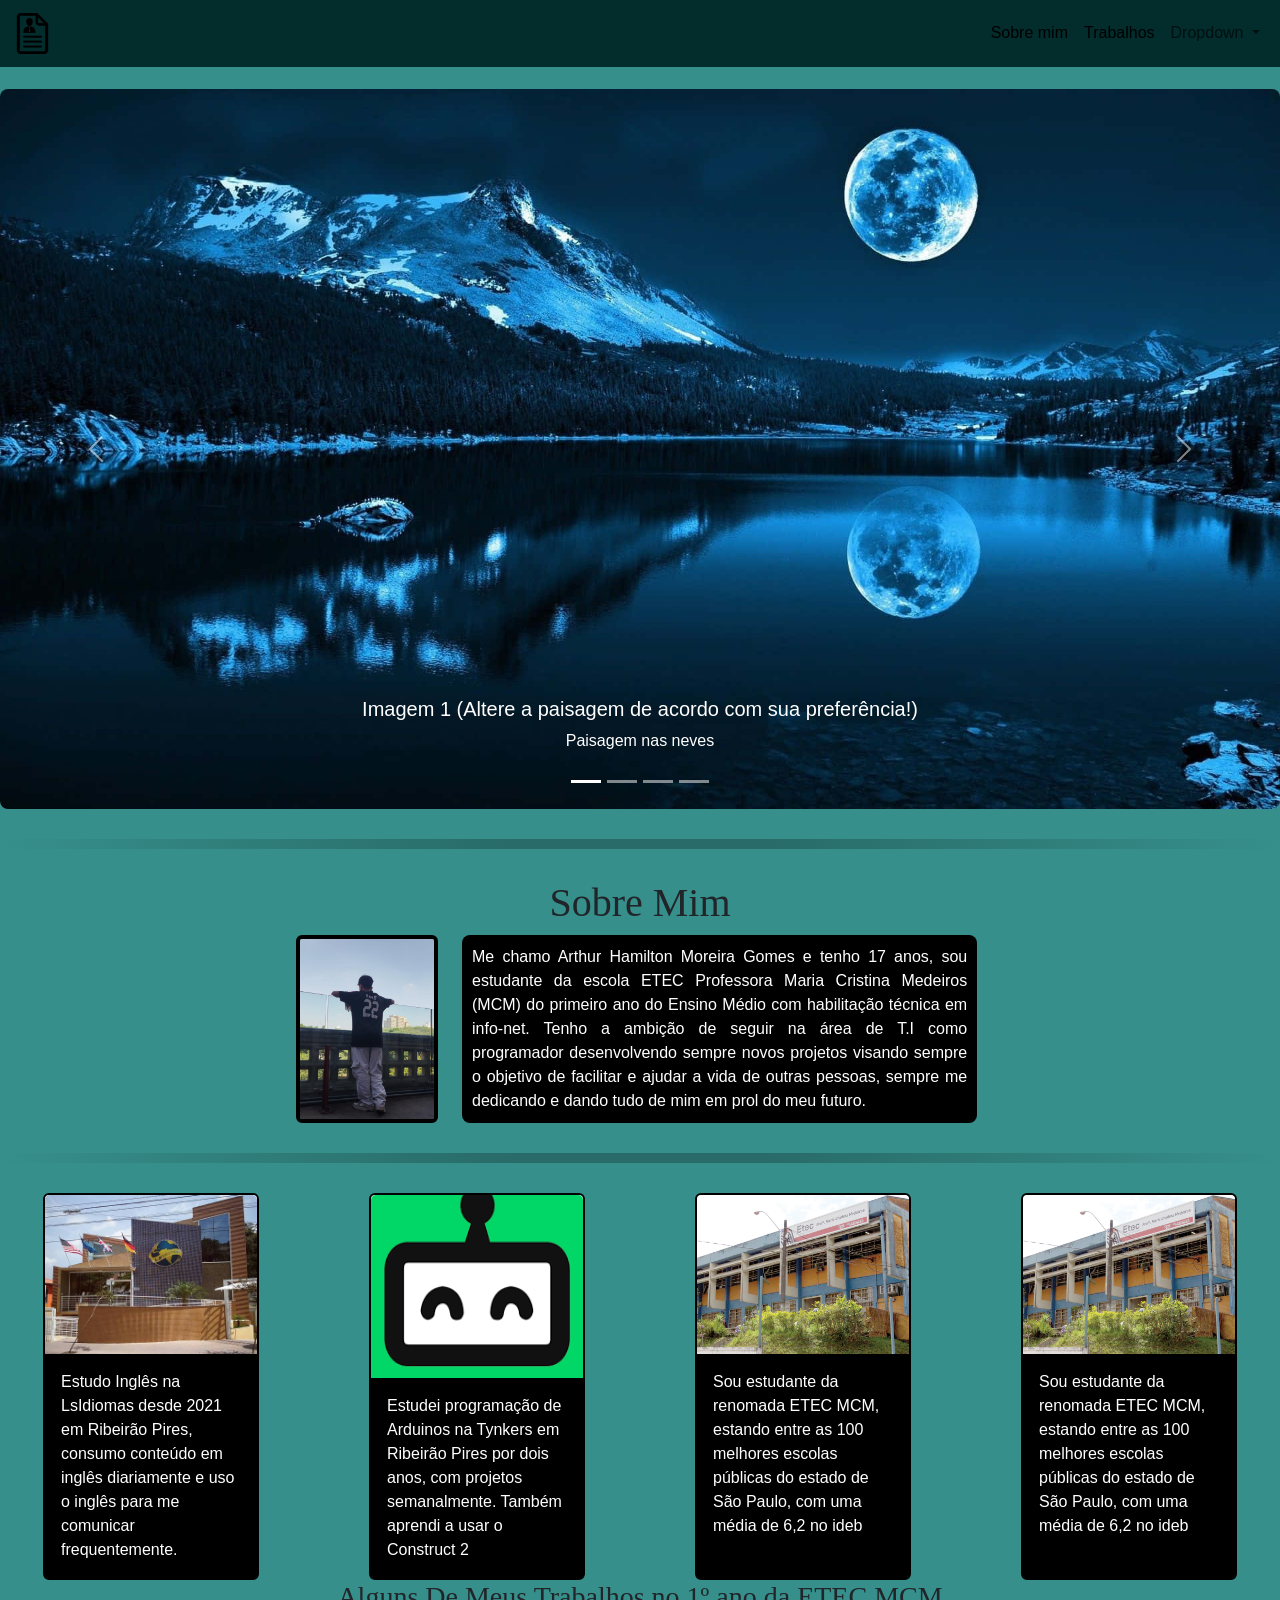
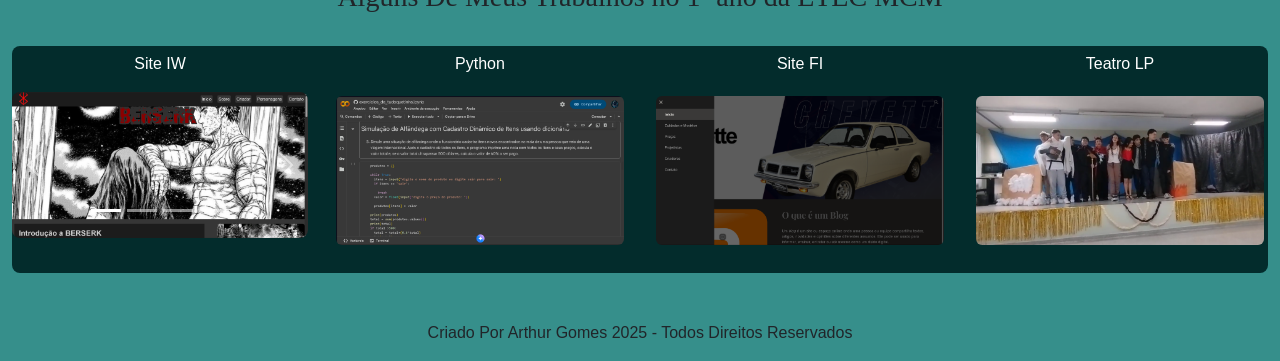
<file: index.html>
<!DOCTYPE html>
<html lang="pt-br">
<head>
<link rel="stylesheet" href="bootstrap.css">
<link rel="stylesheet" href="css/css/bootstrap.css">
<link rel="stylesheet" href="style.css">
<link rel="stylesheet" href="css/css/style.css">
<link rel="stylesheet" href="https://cdn.jsdelivr.net/npm/bootstrap-icons/font/bootstrap-icons.css">
link
    <meta charset="UTF-8">
    <meta name="viewport" content="width=device-width, initial-scale=1.0">
    <title>Document</title>
</head>
<body>
    <header class="algm z-1000">
    <nav class="navbar navbar-expand-lg aks fixed-top">
      <div class="container-fluid">
        <a class="navbar-brand" href="#"><img class="logo1" src="img/65032.png" alt=""></a>
        <button class="navbar-toggler" type="button" data-bs-toggle="collapse" data-bs-target="#navbarSupportedContent" aria-controls="navbarSupportedContent" aria-expanded="false" aria-label="Toggle navigation">
          <span class="navbar-toggler-icon"></span>
        </button>
        <div class="collapse navbar-collapse" id="navbarSupportedContent">
          <ul class="navbar-nav ms-auto mb-2 mb-lg-0">
            <li class="nav-item">
              <a class="nav-link active" aria-current="page" href="#sbre">Sobre mim</a>
            </li>
            <li class="nav-item">
              <a class="nav-link active" href="#trabalhos">Trabalhos</a>
            </li>
            <li class="nav-item dropdown">
              <a class="nav-link dropdown-toggle" href="#" role="button" data-bs-toggle="dropdown" aria-expanded="false">
                Dropdown
              </a>
              <ul class="dropdown-menu dropdown-menu-end">
                <li><a class="dropdown-item" href="#">Action</a></li>
                <li><a class="dropdown-item" href="#">Another action</a></li>
                <li><hr class="dropdown-divider"></li>
                <li><a class="dropdown-item" href="#">Something else here</a></li>
              </ul>
            </li>
          </ul>

        </div>
      </div>
    </nav>
  </header>
<section class="pdt" id ="carrosselsla">
      <div id="carouselExampleCaptions" class="carousel slide carousel-fade">
        <div class="carousel-indicators">
          <button type="button" data-bs-target="#carouselExampleCaptions" data-bs-slide-to="0" class="active" aria-current="true" aria-label="Slide 1"></button>
          <button type="button" data-bs-target="#carouselExampleCaptions" data-bs-slide-to="1" aria-label="Slide 2"></button>
          <button type="button" data-bs-target="#carouselExampleCaptions" data-bs-slide-to="2" aria-label="Slide 3"></button>
          <button type="button" data-bs-target="#carouselExampleCaptions" data-bs-slide-to="3" aria-label="Slide 4"></button>
        </div>
        <div class="carousel-inner">
          <div class="carousel-item active">
            <img src="img/1920x1080-pictures-q3sujoyo7upr3bmr.jpg" class="d-block w-100 br" alt="...">
            <div class="carousel-caption d-none d-md-block">
              <h5>Imagem 1 (Altere a paisagem de acordo com sua preferência!)</h5>
              <p>Paisagem nas neves</p>
            </div>
          </div>
          <div class="carousel-item">
            <img src="img/1920x1080-pictures-w6c7rsqa7ufjrecy.jpg" class="d-block w-100 br" alt="...">
            <div class="carousel-caption d-none d-md-block">
              <h5>Segunda Imagem</h5>
              <p>Paisagem Noturna</p>
            </div>
          </div>
          <div class="carousel-item">
            <img src="img/space_fantasy-scenery_HD_wallpaper_1920x1080.jpg" class="d-block w-100 br" alt="...">
            <div class="carousel-caption d-none d-md-block">
              <h5>Terceira Imagem</h5>
              <p>Paisagem espacial</p>
            </div>
        </div>
        <div class="carousel-item">
                <img src="img/photo-1484950763426-56b5bf172dbb.jpeg" class="d-block w-100 br" alt="...">
                <div class="carousel-caption d-none d-md-block">
                  <h5>Quarta imagem</h5>
                  <p>Paisagem de um Céu estrelado</p>
                </div>
          </div>
        <button class="carousel-control-prev" type="button" data-bs-target="#carouselExampleCaptions" data-bs-slide="prev">
          <span class="carousel-control-prev-icon" aria-hidden="true"></span>
          <span class="visually-hidden">Previous</span>
        </button>
        <button class="carousel-control-next" type="button" data-bs-target="#carouselExampleCaptions" data-bs-slide="next">
          <span class="carousel-control-next-icon" aria-hidden="true"></span>
          <span class="visually-hidden">Next</span>
        </button>
      </div>
    </section>

    <main>
      <section id="sbre">
   <hr class="divisor"></hr>
<h1 class="text-center">Sobre Mim</h1>
   <div class="container"> 
   <div class="row align-items-center">
    <div class="col-12 col-lg-4 col-md-12 text-lg-end">
      <img class="img-fluid kk22" src="img/kaka 22.jpg" alt="">
    </div>
    <div class="col-12 col-lg-8 col-md-12">
      <p class="sbrm">Me chamo Arthur Hamilton Moreira Gomes e tenho
      17 anos, sou estudante da escola ETEC Professora Maria Cristina Medeiros
      (MCM) do primeiro ano do Ensino Médio com habilitação técnica em info-net.
      Tenho a ambição de seguir na área de T.I como programador desenvolvendo
      sempre novos projetos visando sempre o objetivo de facilitar e ajudar a
      vida de outras pessoas, sempre me dedicando e dando tudo de mim em prol do meu futuro.</p>
    </div>
  </div>
</div>
  <hr class="divisor"></hr>
</section>
  
<section id="cards">

<div class="row g-4 ">
  <div class="col-12 col-md-6 col-sm-12 col-lg-3 szc mx-auto ">
    <div class="card hv h-100">
      <img src="img/ls-idiomas.jpg" class="card-img-top hgcd1" alt="...">
      <div class="card-body preto">
        <p class="card-text">Estudo Inglês na LsIdiomas desde 2021 em Ribeirão Pires, consumo conteúdo em inglês diariamente e uso o inglês para me comunicar frequentemente.</p>
      </div>
    </div>
  </div>

  <div class="col-12 col-md-6 col-sm-12 col-lg-3 szc mx-auto ">
    <div class="card hv h-100">
      <img src="img/images.png" class="card-img-top hgcd1" alt="...">
      <div class="card-body preto">
        <p class="card-text">Estudei programação de Arduinos na Tynkers em Ribeirão Pires por dois anos, com projetos semanalmente. Também aprendi a usar o Construct 2</p>
      </div>
    </div>
  </div>

  <div class="col-12 col-md-6 col-sm-12 col-lg-3 szc mx-auto">
    <div class="card hv h-100">
      <img src="img/ETEC-site.jpg" class="card-img-top" alt="...">
      <div class="card-body preto">
        <p class="card-text">Sou estudante da renomada ETEC MCM, estando entre as 100 melhores escolas públicas do estado de São Paulo, com uma média de 6,2 no ideb</p>
      </div>
    </div>
  </div>

  <div class="col-12 col-md-6 col-sm-12 col-lg-3 szc mx-auto ">
    <div class="card hv h-100">
      <img src="img/ETEC-site.jpg" class="card-img-top" alt="...">
      <div class="card-body preto">
        <p class="card-text">Sou estudante da renomada ETEC MCM, estando entre as 100 melhores escolas públicas do estado de São Paulo, com uma média de 6,2 no ideb</p>
      </div>
    </div>
  </div>
</div>



      </section>
      
      <section id="trabalhos">
        <div class="container-fluid bg-3 text-center">    
  <h3>Alguns De Meus Trabalhos no 1º ano da ETEC MCM</h3><br>
<div class="aks br">
  <div>
   <div class="row">
     <div class="col-sm-3">
       <p class="lb pd">Site IW</p>
        
        <div id="carouselExampleCaptions2" class="carousel slide carousel-fade">
        <div class="carousel-indicators">
          <button type="button" data-bs-target="#carouselExampleCaptions2" data-bs-slide-to="0" class="active" aria-current="true" aria-label="Slide 1"></button>
          <button type="button" data-bs-target="#carouselExampleCaptions2" data-bs-slide-to="1" aria-label="Slide 2"></button>
          <button type="button" data-bs-target="#carouselExampleCaptions2" data-bs-slide-to="2" aria-label="Slide 3"></button>
          <button type="button" data-bs-target="#carouselExampleCaptions2" data-bs-slide-to="3" aria-label="Slide 4"></button>
        </div>
        <div class="carousel-inner">
          <div class="carousel-item active">
            <img src="img/Captura de tela 2025-09-24 214657.png" class="d-block w-100 br" alt="...">
            <div class="carousel-caption d-none d-md-block">
            </div>
          </div>
          <div class="carousel-item">
            <img src="img/Captura de tela 2025-09-24 215717.png" class="d-block w-100 br" alt="...">
            <div class="carousel-caption d-none d-md-block">
            </div>
          </div>
          <div class="carousel-item">
            <img src="img/Captura de tela 2025-09-24 215736.png" class="d-block w-100 br" alt="...">
            <div class="carousel-caption d-none d-md-block">
              
            </div>
        </div>
        <div class="carousel-item">
                <img src="img/Captura de tela 2025-09-24 215756.png" class="d-block w-100 br" alt="...">
                <div class="carousel-caption d-none d-md-block">
                  
                </div>
          </div>
        <button class="carousel-control-prev" type="button" data-bs-target="#carouselExampleCaptions2" data-bs-slide="prev">
          <span class="carousel-control-prev-icon" aria-hidden="true"></span>
          <span class="visually-hidden">Previous</span>
        </button>
        <button class="carousel-control-next" type="button" data-bs-target="#carouselExampleCaptions2" data-bs-slide="next">
          <span class="carousel-control-next-icon" aria-hidden="true"></span>
          <span class="visually-hidden">Next</span>
        </button>
      </div>
     </div>
     </div>
     <div class="col-sm-3"> 
       <p class="lb pd">Python</p>
       <img src="img/Captura de tela 2025-09-24 222229.png" class="img-responsive imgl" style="width:100%" alt="Image">
     </div>
     <div class="col-sm-3"> 
       <p class="lb pd">Site FI</p>
       <img src="img/Captura de tela 2025-09-24 221758.png" class="img-responsive imgl" style="width:100%" alt="Image">
     </div>
     <div class="col-sm-3">
       <p class="lb pd">Teatro LP</p>
       <img src="img/Captura de tela 2025-09-24 231043.png" class="img-responsive imgl" style="width:100%" alt="Image">
     </div>
   </div>
 </div><br>

      
   </div>
 </div><br><br>
</div>
<footer class="container-fluid text-center">
  <p>Criado Por Arthur Gomes 2025 - Todos Direitos Reservados</p>
</footer>
            </div>
          </div>
        </div>
      </section>



      <section></section>
    </main>
    <script src="js/bootstrap.bundle.js"></script>
</body>
</html>
</file>
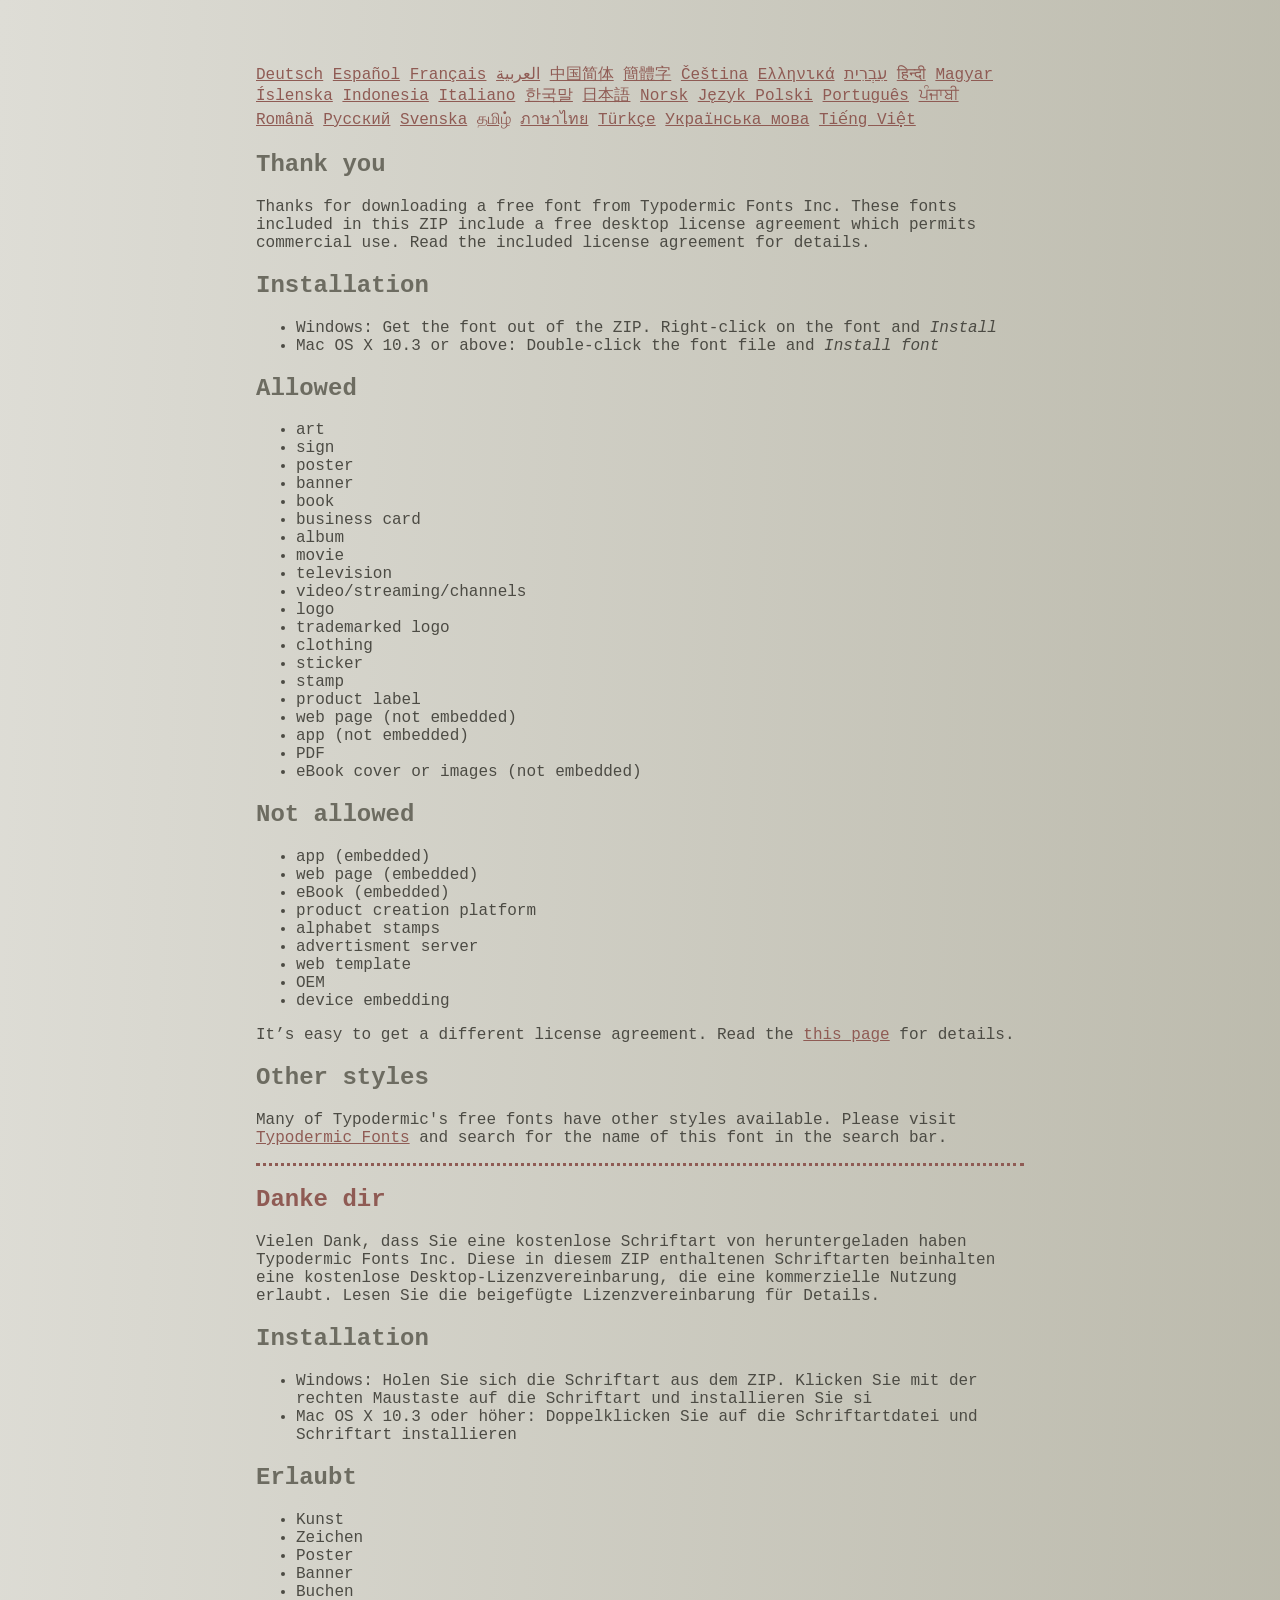
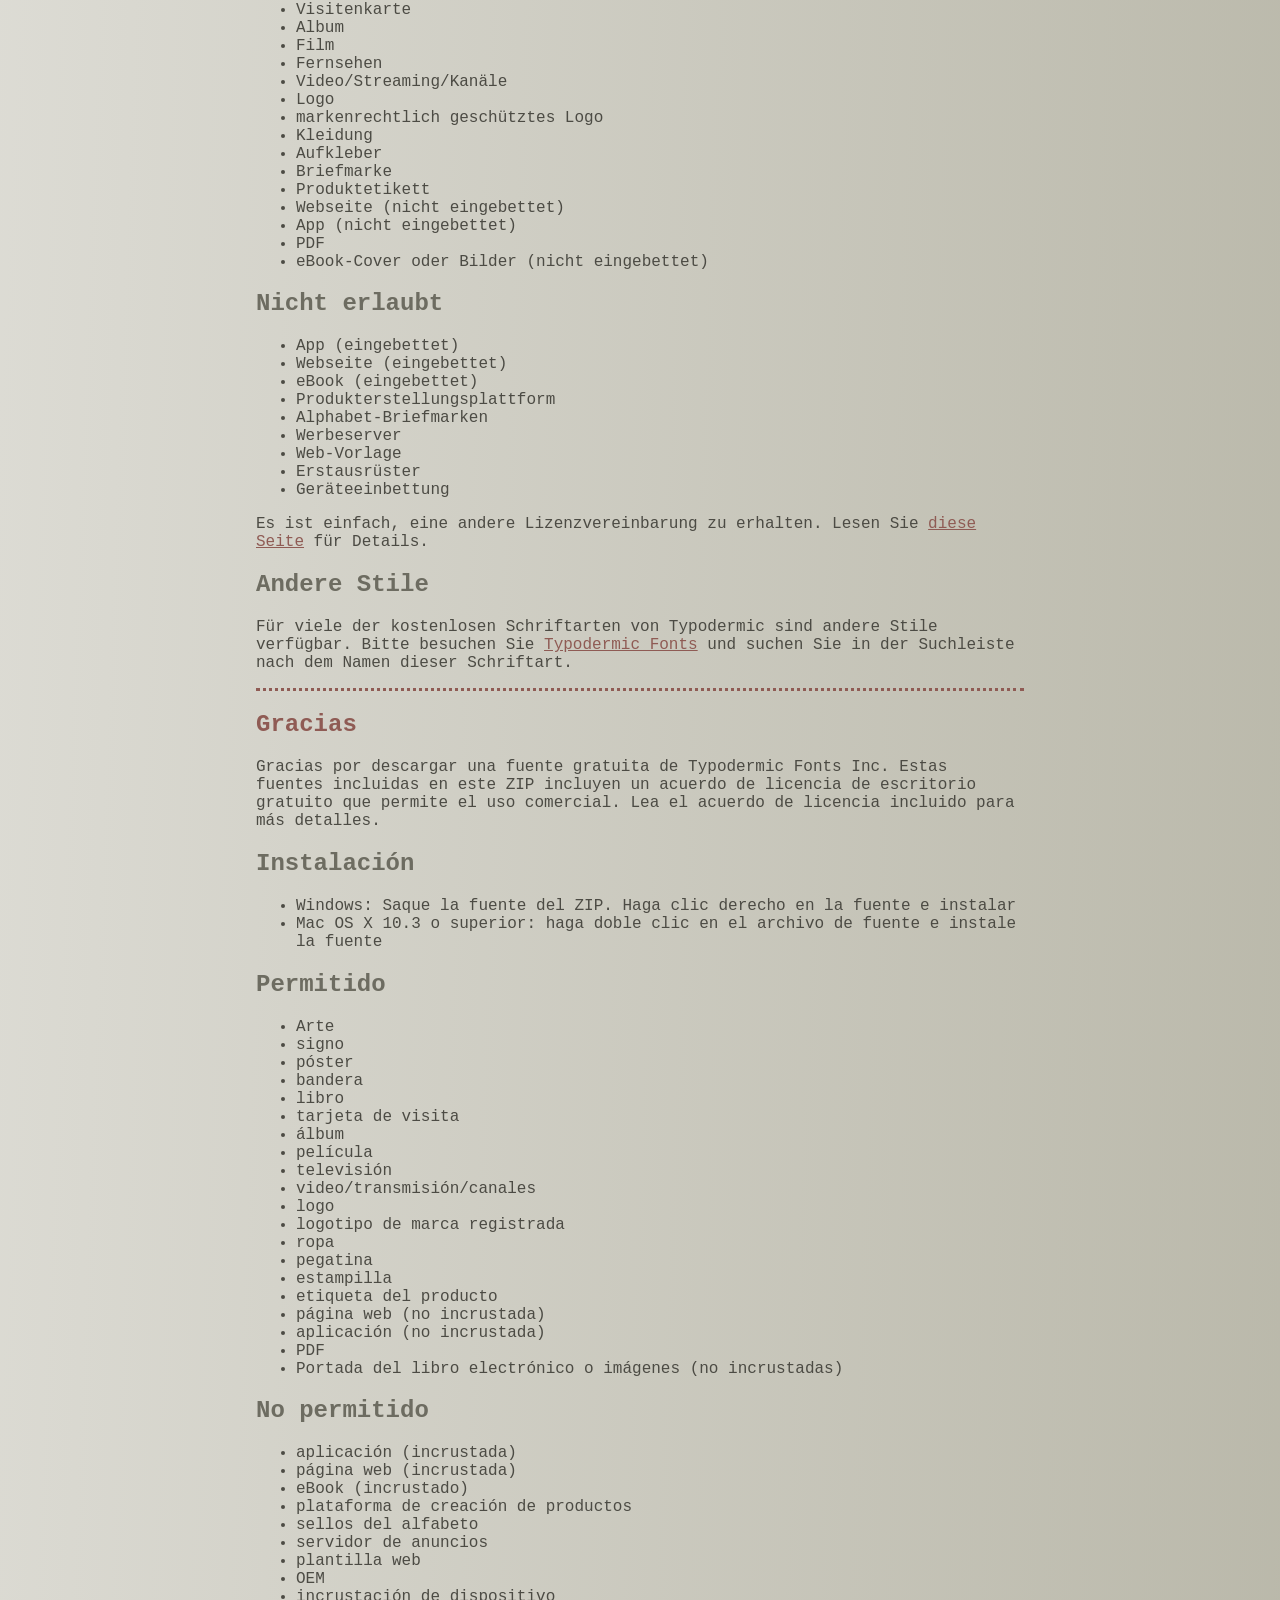
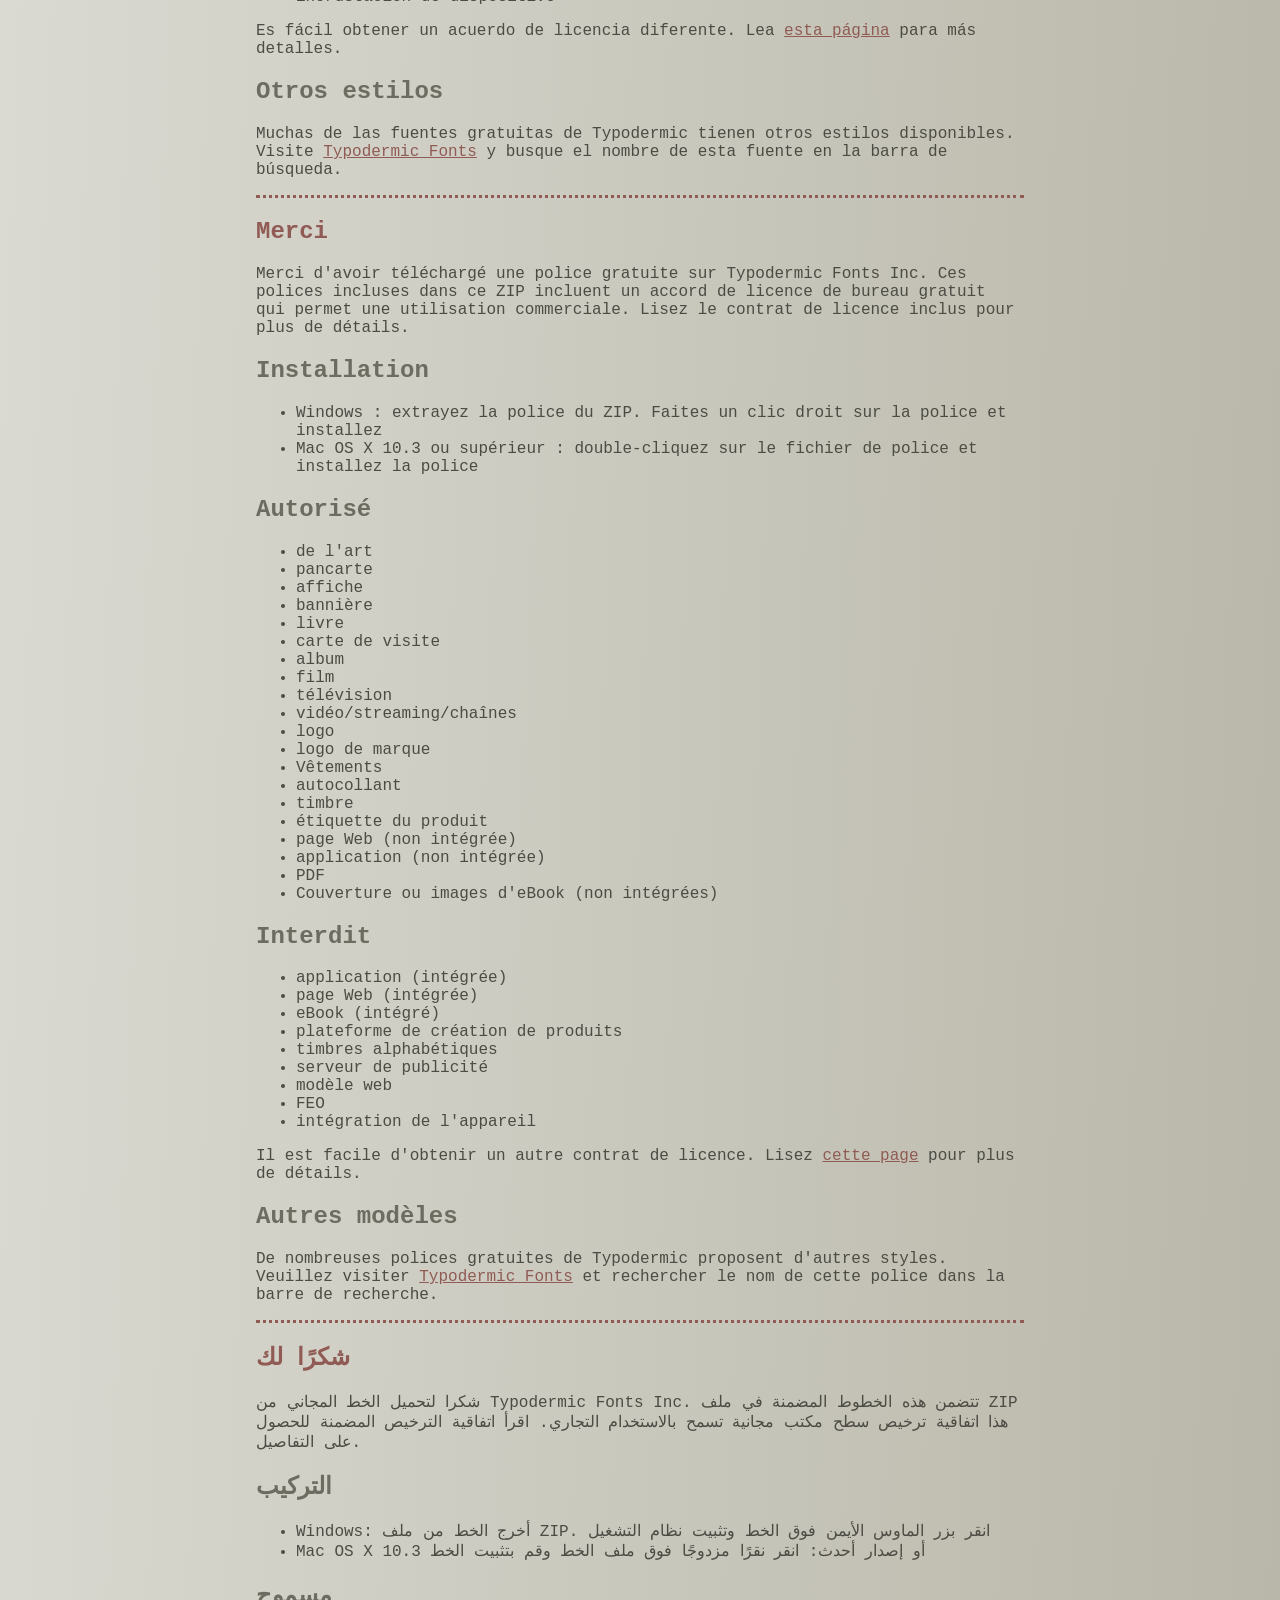
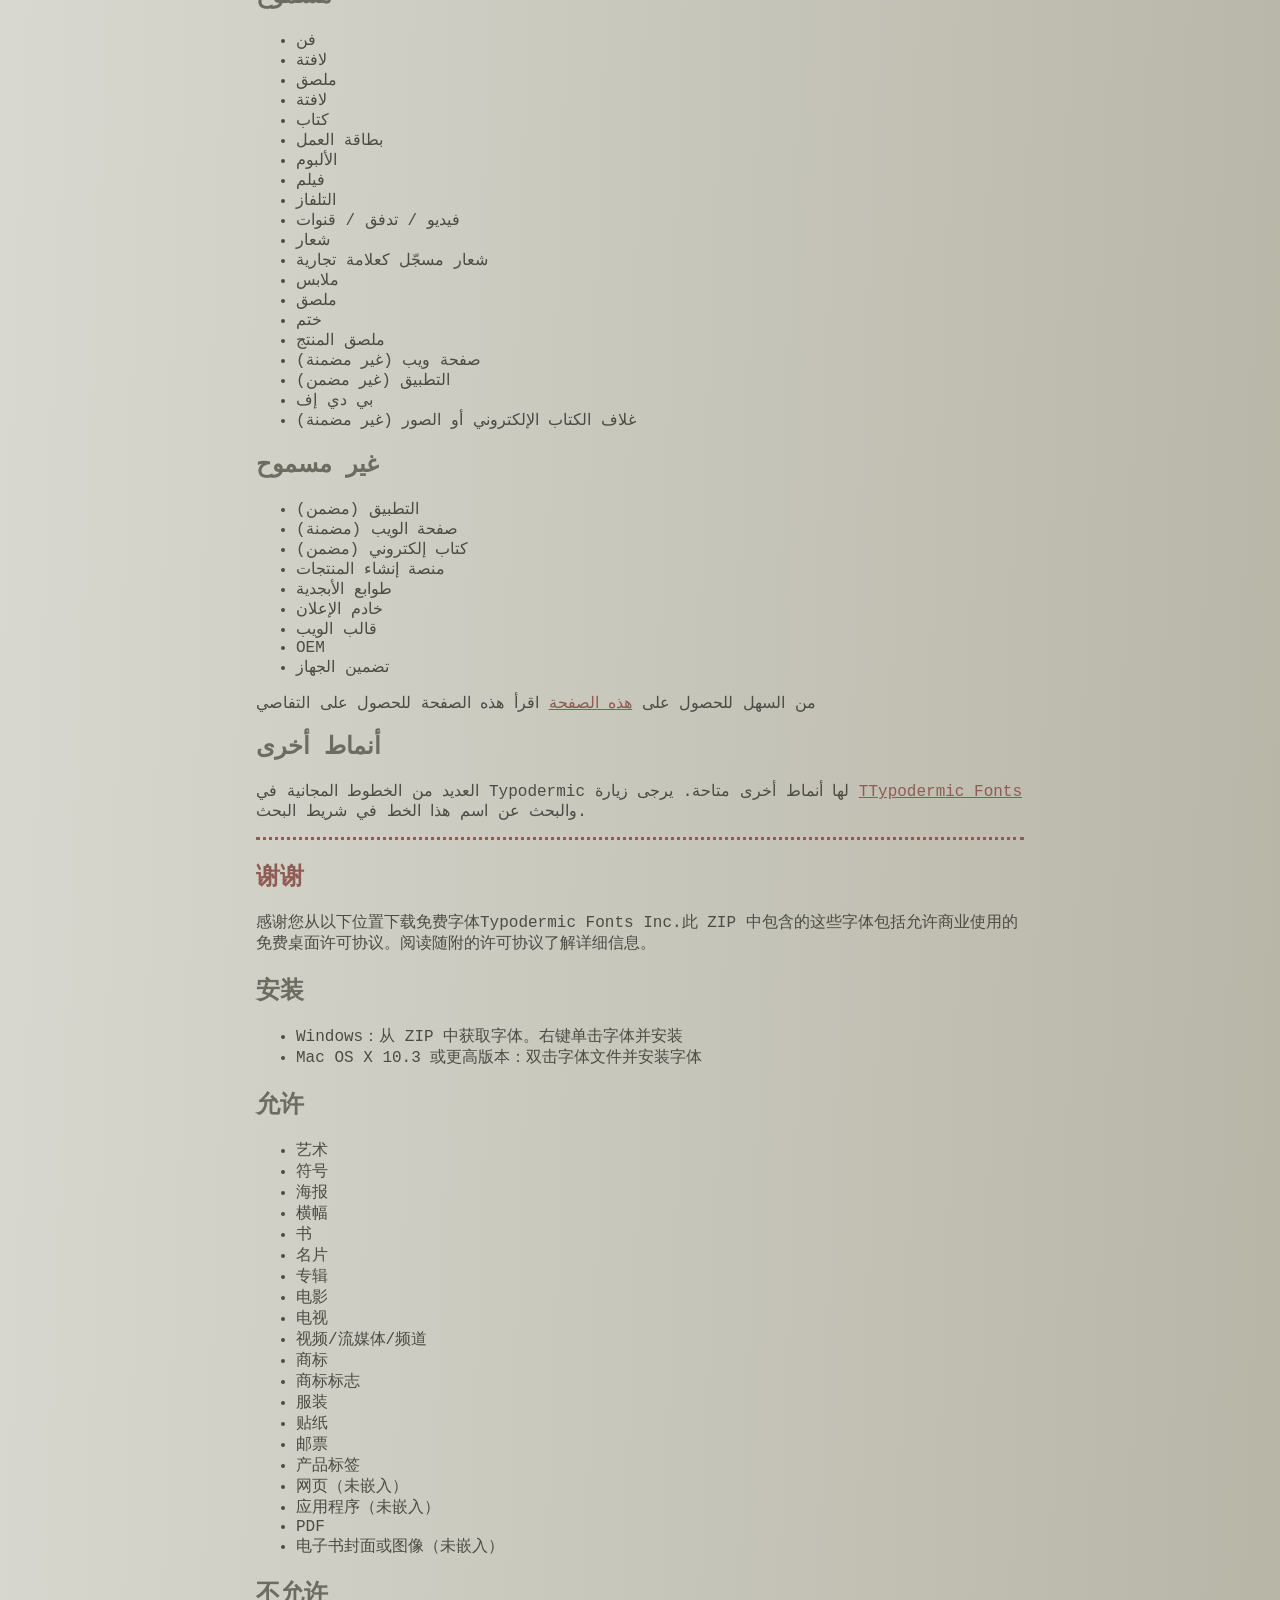
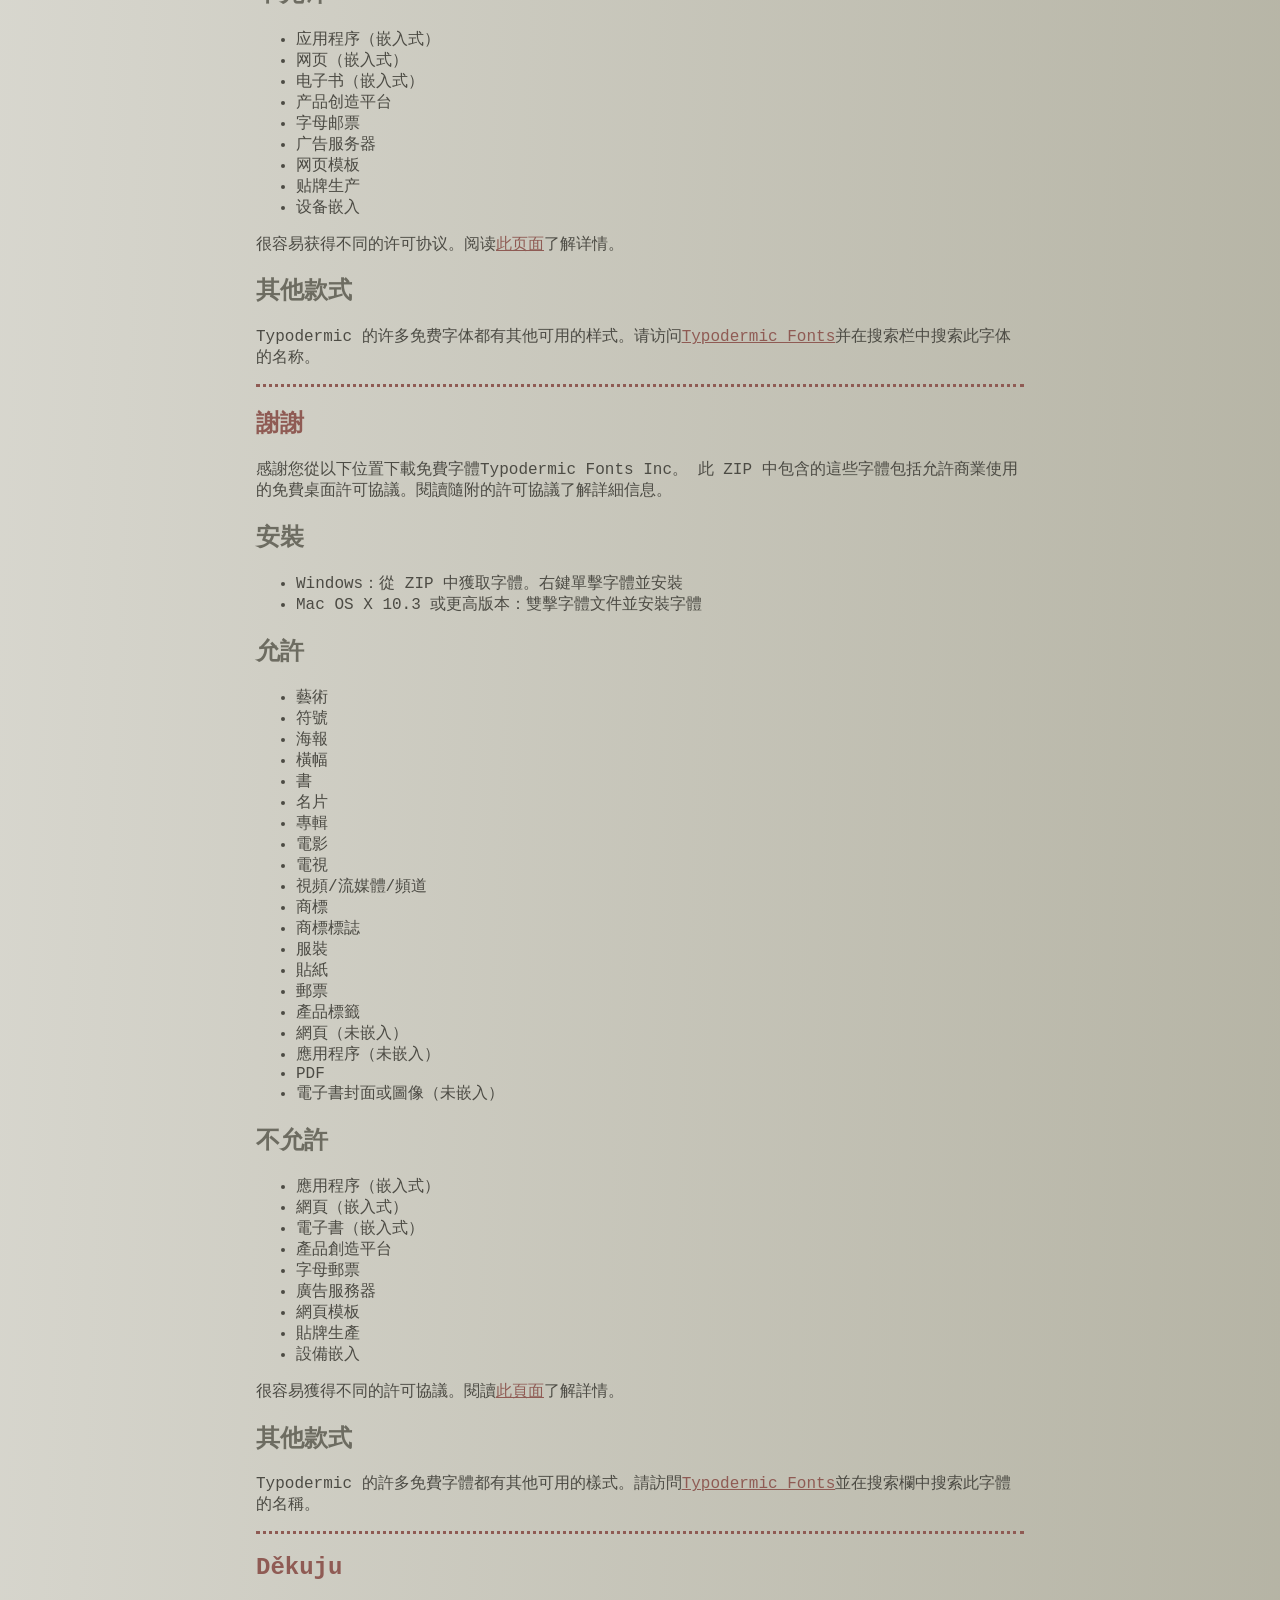
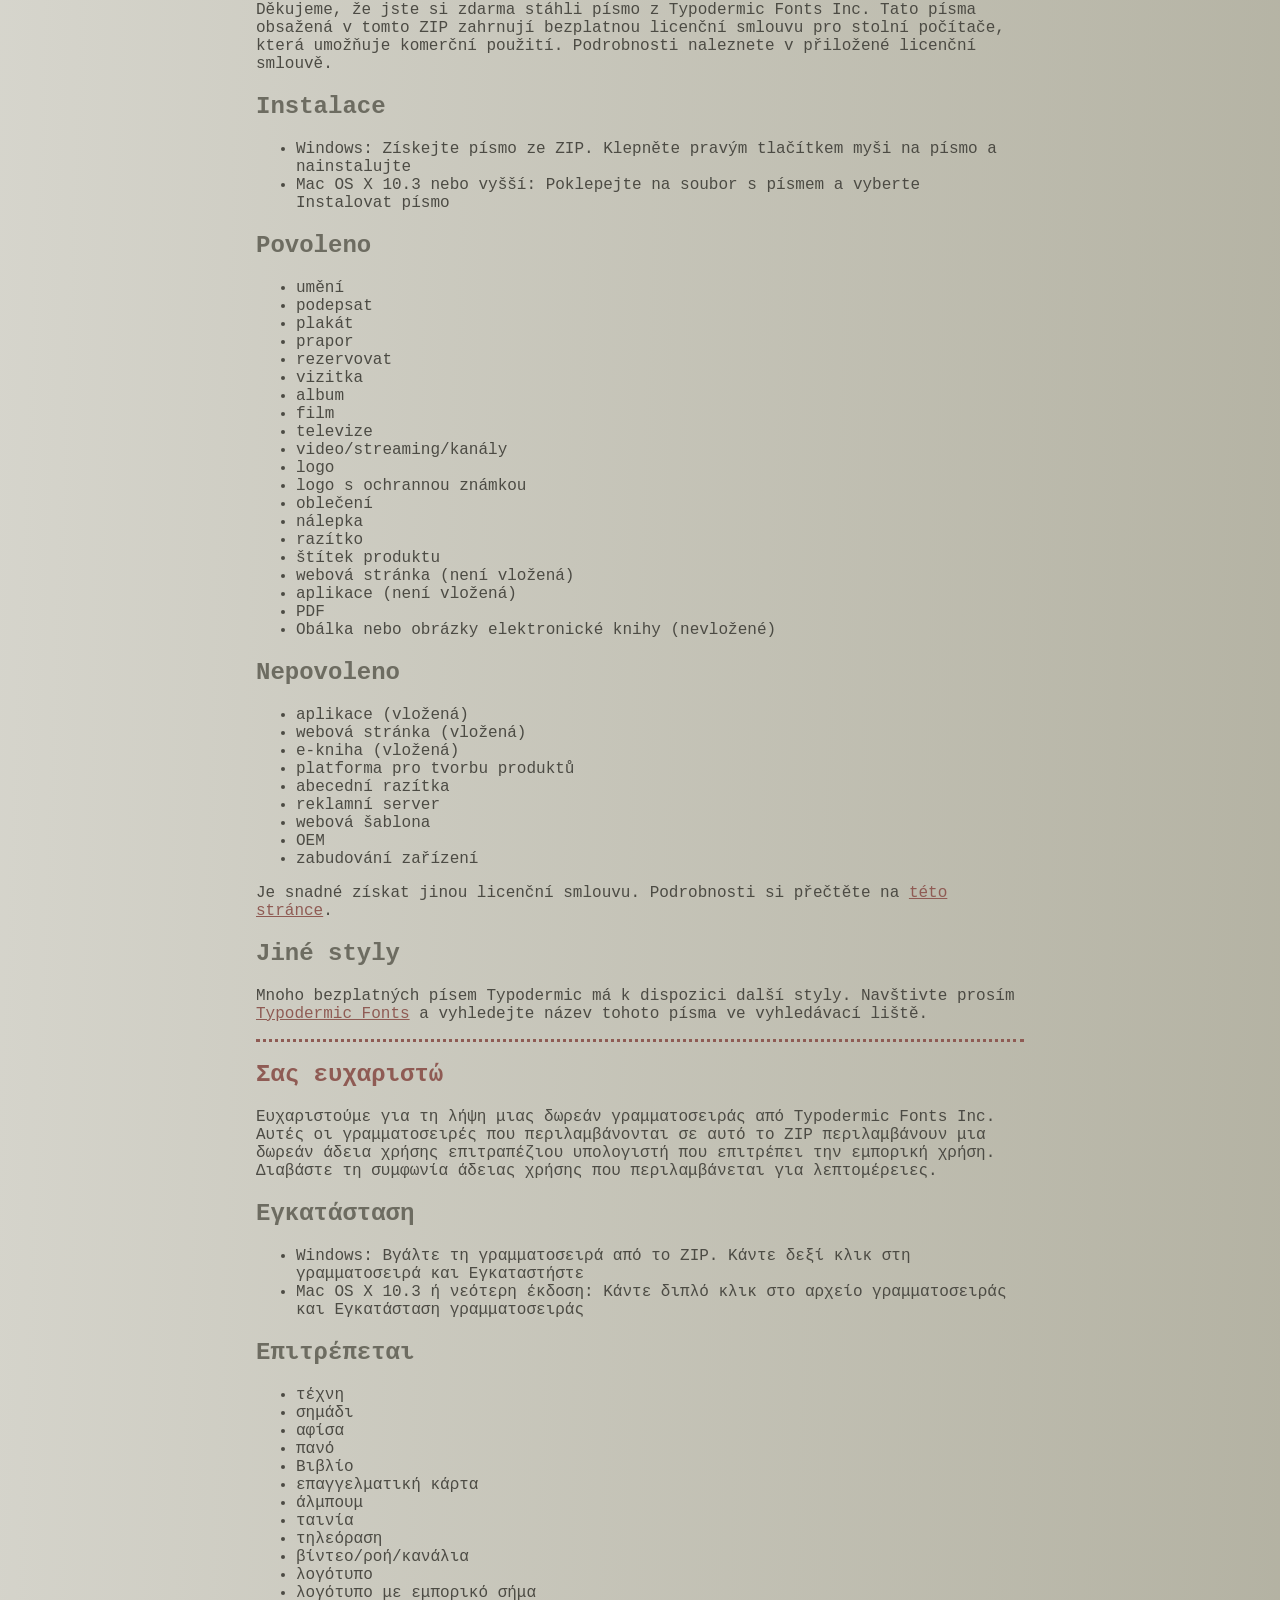
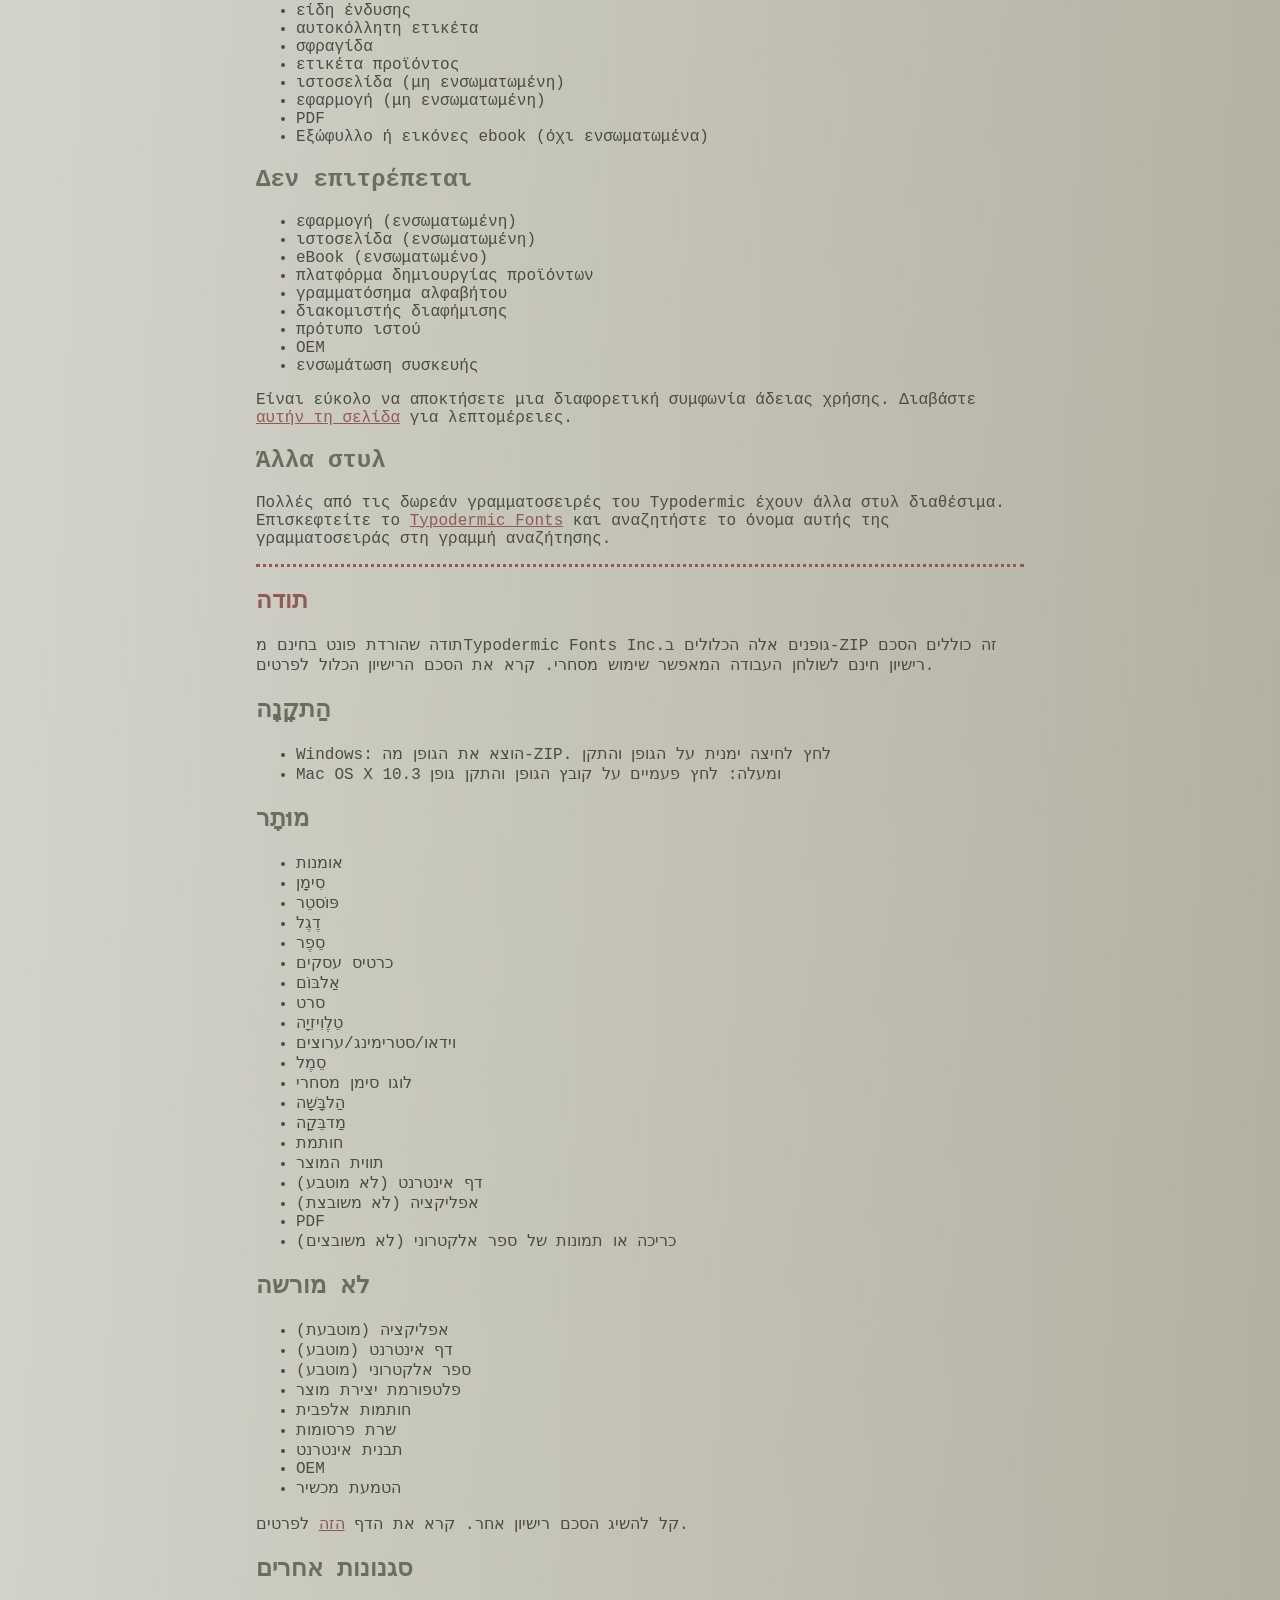
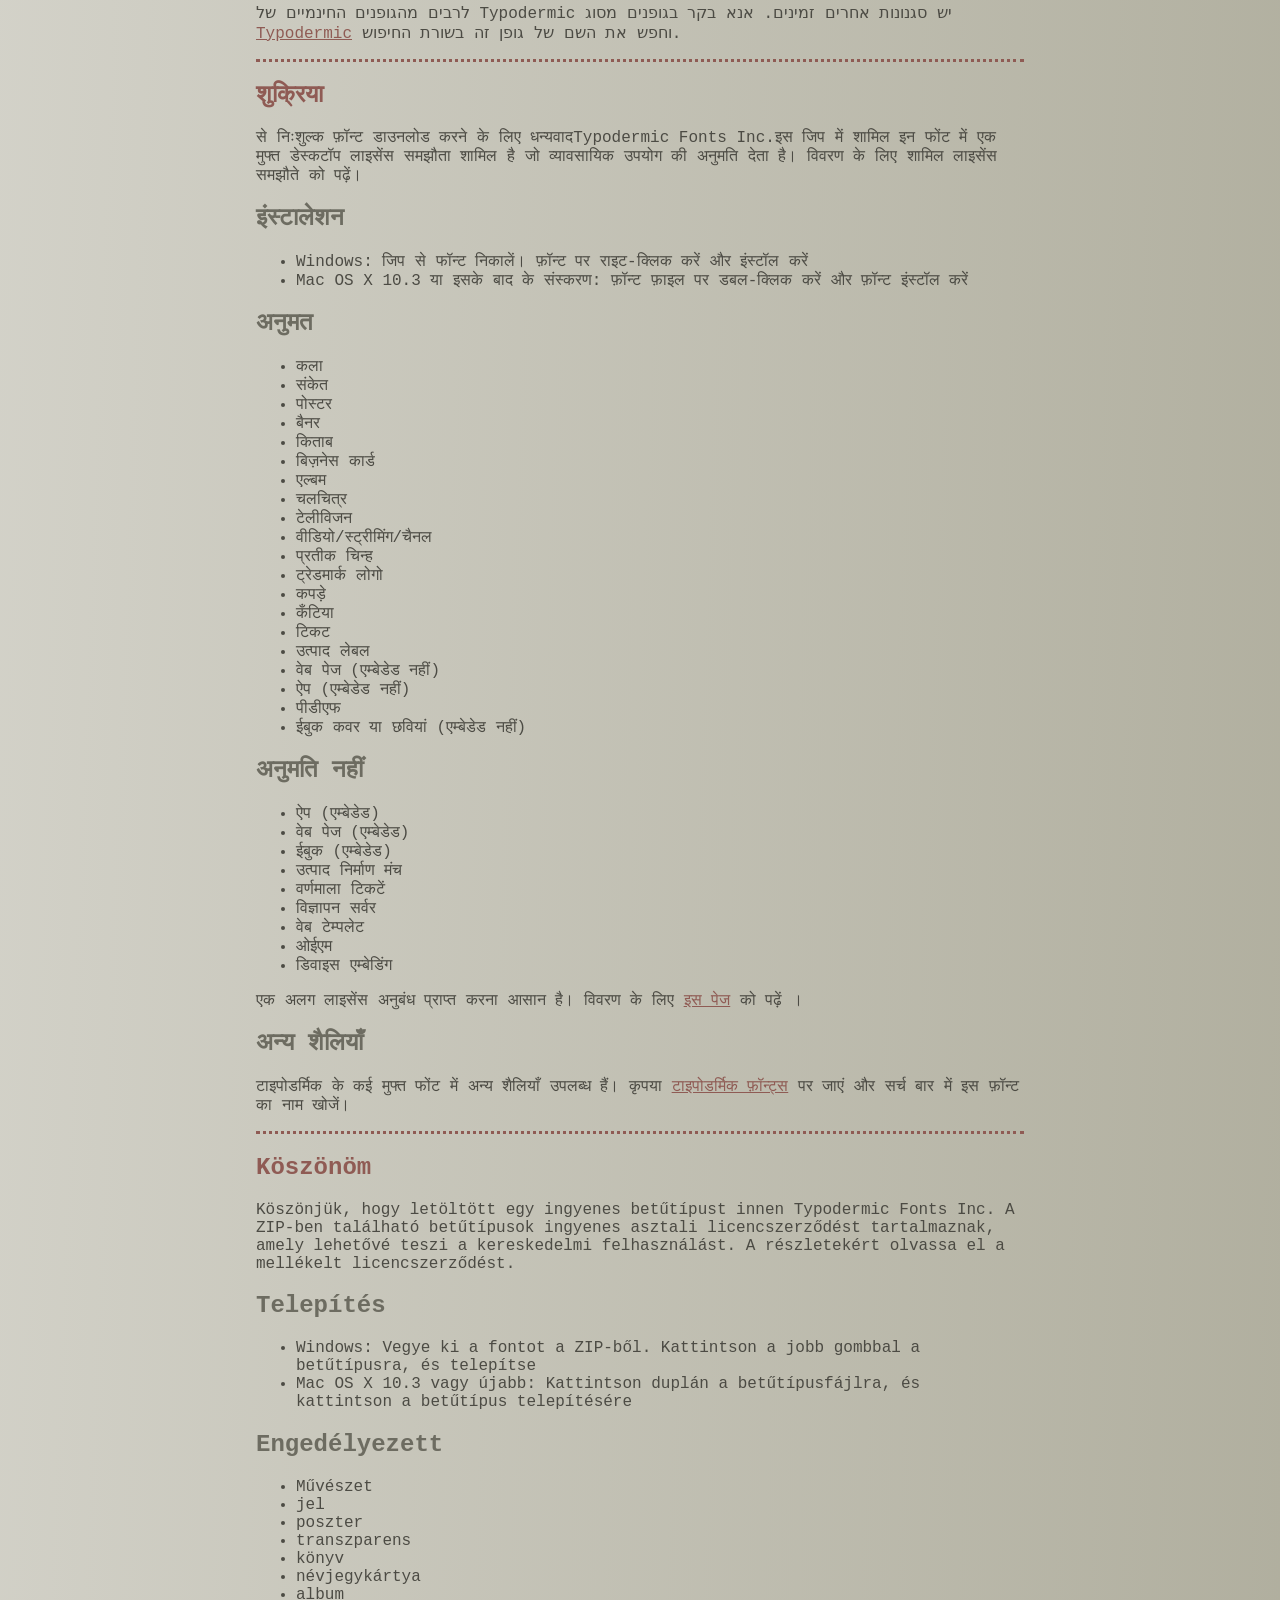
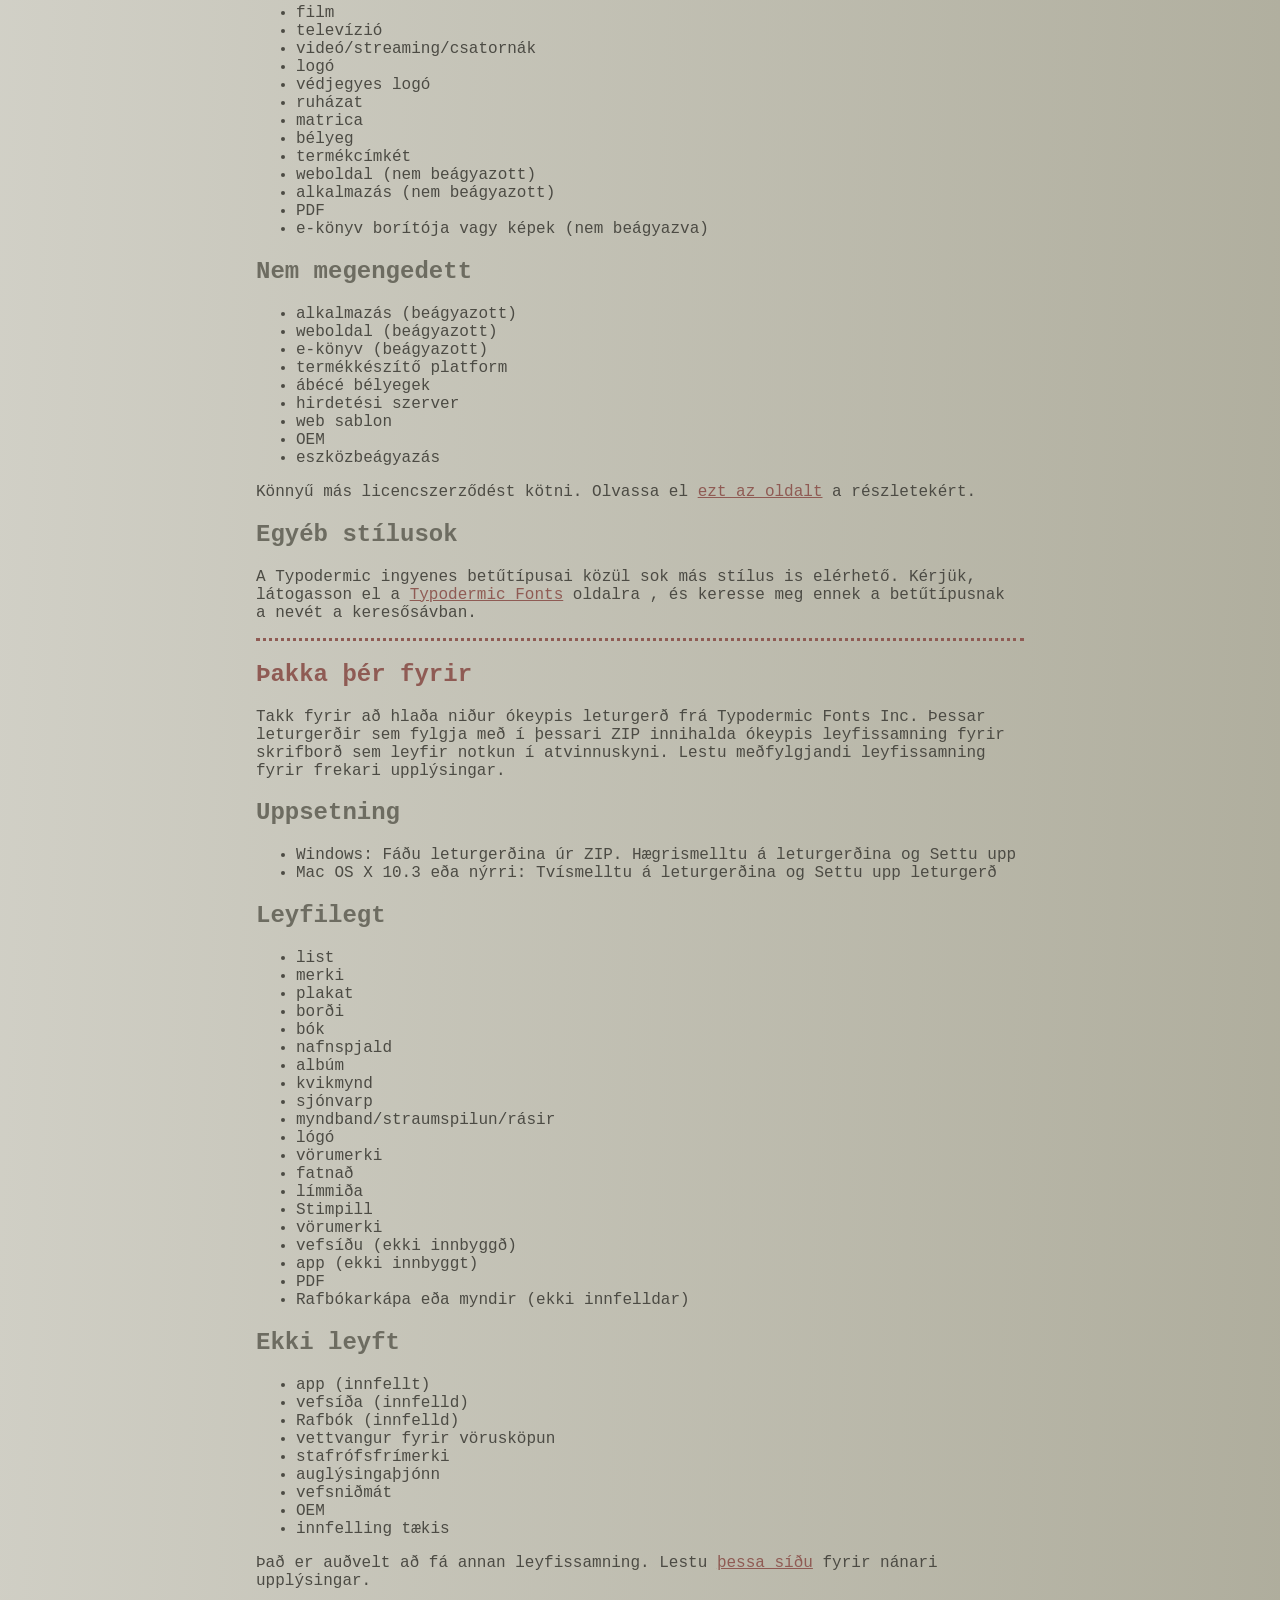
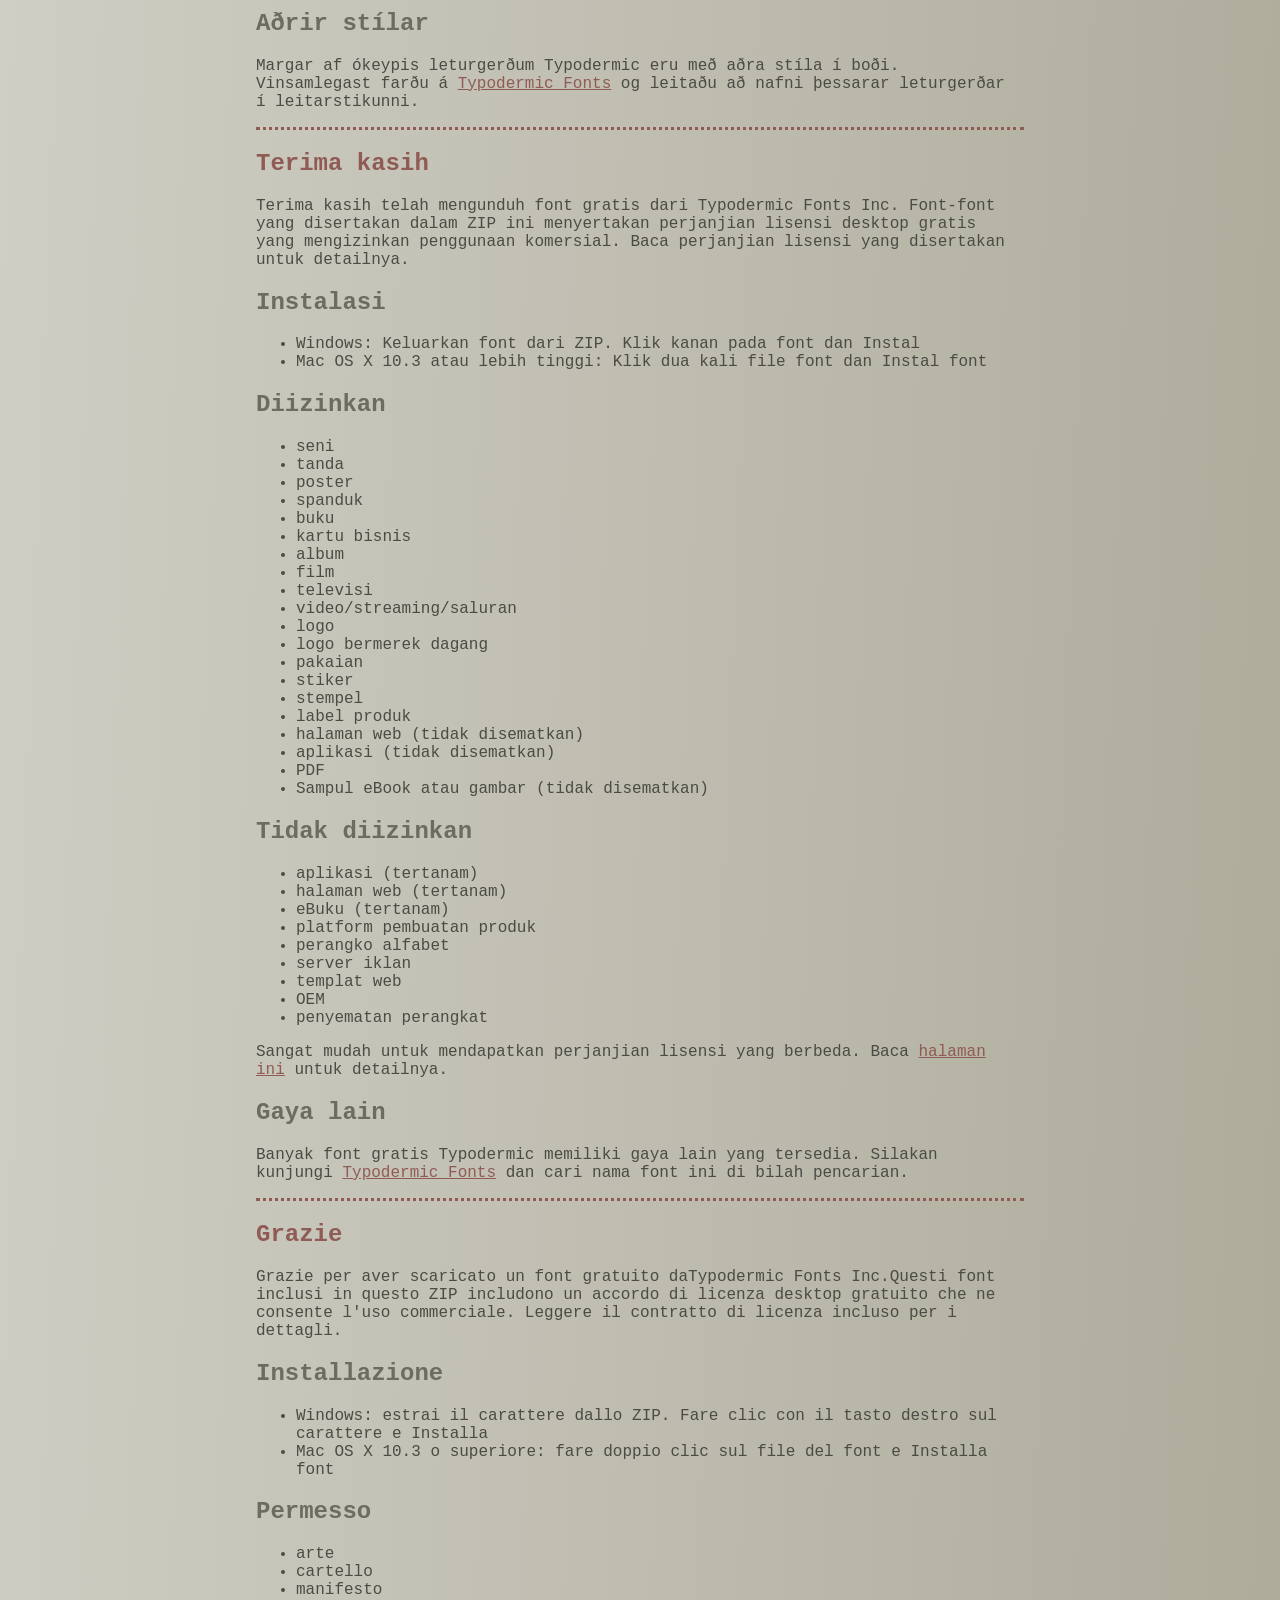
<file: font/kenyan_coffee/read-this.html>
<head>
<meta http-equiv="Content-Type" content="text/html; charset=utf-8">
<title>Typodermic Fonts Inc. Free Font Instructions 2023</title>
<style type="text/css">
body {margin:30px 20% 120px 20%; padding:0px; font-family:Consolas, Courier, sans-serif; color:#4c4b44; background-color:#c2c1b3;
/* IE10 Consumer Preview */ 
background-image: -ms-linear-gradient(top left, #DEDDD6 0%, #9D9B87 100%);
/* Mozilla Firefox */ 
background-image: -moz-linear-gradient(top left, #DEDDD6 0%, #9D9B87 100%);
/* Opera */ 
background-image: -o-linear-gradient(top left, #DEDDD6 0%, #9D9B87 100%);
/* Webkit (Safari/Chrome 10) */ 
background-image: -webkit-gradient(linear, left top, right bottom, color-stop(0, #DEDDD6), color-stop(1, #9D9B87));
/* Webkit (Chrome 11+) */ 
background-image: -webkit-linear-gradient(top left, #DEDDD6 0%, #9D9B87 100%);
/* W3C Markup, IE10 Release Preview */ 
background-image: linear-gradient(to bottom right, #DEDDD6 0%, #9D9B87 100%);
	}
h2 {color:#6d6c61;}
a {color:#8f5b54;}
a:hover {color:#ffffff; background-color:#9a998c;}
hr.dotted {border: 0; border-top: 3px dotted #8f5b54;}
</style>
</head>

<body>

<br>

<p translate="no">
<a href="#German">Deutsch</a>
<a href="#Spanish">Español</a>
<a href="#French">Français</a>
<a href="#Arabic">العربية</a>
<a href="#Chinese">中国简体</a>
<a href="#Chinese(trad)">簡體字</a>
<a href="#Czech">Čeština</a>
<a href="#Greek">Ελληνικά</a>
<a href="#Hebrew">עִבְרִית</a>
<a href="#Hindi">हिन्दी</a>
<a href="#Hungarian">Magyar</a>
<a href="#Icelandic">Íslenska</a>
<a href="#Indonesian">Indonesia</a>
<a href="#Italian">Italiano</a>
<a href="#Korean">한국말</a>
<a href="#Japanese">日本語</a>
<a href="#Norwegian">Norsk</a>
<a href="#Polish">Język&nbsp;Polski</a>
<a href="#Portuguese">Português</a>
<a href="#Punjabi">ਪੰਜਾਬੀ</a>
<a href="#Romanian">Română</a>
<a href="#Russian">Русский</a>
<a href="#Swedish">Svenska</a>
<a href="#Tamil">தமிழ்</a>
<a href="#Thai">ภาษาไทย</a>
<a href="#Turkish">Türkçe</a>
<a href="#Ukrainian">Українська&nbsp;мова</a>
<a href="#Vietnamese">Tiếng&nbsp;Việt</a>
</p>

<h2>Thank you</h2>

<p>Thanks for downloading a free font from <span translate="no">Typodermic Fonts Inc.</span> These fonts included in this ZIP include a free desktop license agreement which permits commercial use. Read the included license agreement for details.</p>


<h2>Installation</h2>
<ul><li>Windows: Get the font out of the ZIP. Right-click on the font and <em>Install</em><li>Mac OS X 10.3 or above: Double-click the font file and <em>Install font</em></ul>

<h2>Allowed</h2>

<ul>
<li>art</li>
<li>sign</li>
<li>poster</li>
<li>banner</li>
<li>book</li>
<li>business card</li>
<li>album</li>
<li>movie</li>
<li>television</li>
<li>video/streaming/channels</li>
<li>logo</li>
<li>trademarked logo</li>
<li>clothing</li>
<li>sticker</li>
<li>stamp</li>
<li>product label</li>
<li>web page (not embedded)</li>
<li>app (not embedded)</li>
<li>PDF</li>
<li>eBook cover or images (not embedded)</li>
</ul>

<h2>Not allowed</h2>

<ul>
<li>app (embedded)</li>
<li>web page (embedded)</li>
<li>eBook (embedded)</li>
<li>product creation platform</li>
<li>alphabet stamps</li>
<li>advertisment server</li>
<li>web template</li>
<li>OEM</li>
<li>device embedding</li>
</ul>

<p>It&rsquo;s easy to get a different license agreement. Read the <a href="https://typodermicfonts.com/license/">this page</a> for details. </p>

<h2>Other styles</h2>

<p>Many of Typodermic's free fonts have other styles available. Please visit <a href="https://typodermicfonts.com">Typodermic Fonts</a> and search for the name of this font in the search bar.</p>

<hr class="dotted">

<h2><a id="German">Danke dir</a></h2>

<p>Vielen Dank, dass Sie eine kostenlose Schriftart von heruntergeladen haben Typodermic Fonts Inc. Diese in diesem ZIP enthaltenen Schriftarten beinhalten eine kostenlose Desktop-Lizenzvereinbarung, die eine kommerzielle Nutzung erlaubt. Lesen Sie die beigefügte Lizenzvereinbarung für Details.</p>


<h2>Installation</h2>
<ul><li>Windows: Holen Sie sich die Schriftart aus dem ZIP. Klicken Sie mit der rechten Maustaste auf die Schriftart und installieren Sie si<li>Mac OS X 10.3 oder höher: Doppelklicken Sie auf die Schriftartdatei und Schriftart installieren </ul>

<h2>Erlaubt</h2>

<ul>
<li>Kunst</li>
<li>Zeichen</li>
<li>Poster</li>
<li>Banner</li>
<li>Buchen</li>
<li>Visitenkarte</li>
<li>Album</li>
<li>Film</li>
<li>Fernsehen</li>
<li>Video/Streaming/Kanäle</li>
<li>Logo</li>
<li>markenrechtlich geschütztes Logo</li>
<li>Kleidung</li>
<li>Aufkleber</li>
<li>Briefmarke</li>
<li>Produktetikett</li>
<li>Webseite (nicht eingebettet)</li>
<li>App (nicht eingebettet)</li>
<li>PDF</li>
<li>eBook-Cover oder Bilder (nicht eingebettet)</li>
</ul>

<h2>Nicht erlaubt</h2>

<ul>
<li>App (eingebettet)</li>
<li>Webseite (eingebettet)</li>
<li>eBook (eingebettet)</li>
<li>Produkterstellungsplattform</li>
<li>Alphabet-Briefmarken</li>
<li>Werbeserver</li>
<li>Web-Vorlage</li>
<li>Erstausrüster</li>
<li>Geräteeinbettung</li>
</ul>

<p>Es ist einfach, eine andere Lizenzvereinbarung zu erhalten. Lesen Sie <a href="https://typodermicfonts.com/license/">diese Seite</a> für Details.</p>

<h2>Andere Stile</h2>

<p>Für viele der kostenlosen Schriftarten von Typodermic sind andere Stile verfügbar. Bitte besuchen Sie <a href="https://typodermicfonts.com">Typodermic Fonts</a> und suchen Sie in der Suchleiste nach dem Namen dieser Schriftart.</p>


<hr class="dotted">

<h2><a id="Spanish">Gracias</a></h2>

<p>Gracias por descargar una fuente gratuita de Typodermic Fonts Inc. Estas fuentes incluidas en este ZIP incluyen un acuerdo de licencia de escritorio gratuito que permite el uso comercial. Lea el acuerdo de licencia incluido para más detalles.</p>


<h2>Instalación</h2>
<ul><li>Windows: Saque la fuente del ZIP. Haga clic derecho en la fuente e instalar <li>Mac OS X 10.3 o superior: haga doble clic en el archivo de fuente e instale la fuente</ul>

<h2>Permitido</h2>

<ul>
<li>Arte</li>
<li>signo</li>
<li>póster</li>
<li>bandera</li>
<li>libro</li>
<li>tarjeta de visita</li>
<li>álbum</li>
<li>película</li>
<li>televisión</li>
<li>video/transmisión/canales</li>
<li>logo</li>
<li>logotipo de marca registrada</li>
<li>ropa</li>
<li>pegatina</li>
<li>estampilla</li>
<li>etiqueta del producto</li>
<li>página web (no incrustada)</li>
<li>aplicación (no incrustada)</li>
<li>PDF</li>
<li>Portada del libro electrónico o imágenes (no incrustadas)</li>
</ul>


<h2>No permitido</h2>

<ul>
<li>aplicación (incrustada)</li>
<li>página web (incrustada)</li>
<li>eBook (incrustado)</li>
<li>plataforma de creación de productos</li>
<li>sellos del alfabeto</li>
<li>servidor de anuncios</li>
<li>plantilla web</li>
<li>OEM</li>
<li>incrustación de dispositivo</li>
</ul>

<p>Es fácil obtener un acuerdo de licencia diferente. Lea <a href="https://typodermicfonts.com/license/">esta página</a> para más detalles.</p>

<h2>Otros estilos</h2>

<p>Muchas de las fuentes gratuitas de Typodermic tienen otros estilos disponibles. Visite  <a href="https://typodermicfonts.com">Typodermic Fonts</a> y busque el nombre de esta fuente en la barra de búsqueda.</p>


<hr class="dotted">

<h2><a id="French">Merci</a></h2>

<p>Merci d'avoir téléchargé une police gratuite sur Typodermic Fonts Inc. Ces polices incluses dans ce ZIP incluent un accord de licence de bureau gratuit qui permet une utilisation commerciale. Lisez le contrat de licence inclus pour plus de détails.</p>


<h2>Installation</h2>
<ul><li>Windows : extrayez la police du ZIP. Faites un clic droit sur la police et installez<li>Mac OS X 10.3 ou supérieur : double-cliquez sur le fichier de police et installez la police</ul>
  



<h2>Autorisé</h2>

<ul>
<li>de l'art</li>
<li>pancarte</li>
<li>affiche</li>
<li>bannière</li>
<li>livre</li>
<li>carte de visite</li>
<li>album</li>
<li>film</li>
<li>télévision</li>
<li>vidéo/streaming/chaînes</li>
<li>logo</li>
<li>logo de marque</li>
<li>Vêtements</li>
<li>autocollant</li>
<li>timbre</li>
<li>étiquette du produit</li>
<li>page Web (non intégrée)</li>
<li>application (non intégrée)</li>
<li>PDF</li>
<li>Couverture ou images d'eBook (non intégrées)</li>
</ul>
 


<h2>Interdit</h2>

<ul>
<li>application (intégrée)</li>
<li>page Web (intégrée)</li>
<li>eBook (intégré)</li>
<li>plateforme de création de produits</li>
<li>timbres alphabétiques</li>
<li>serveur de publicité</li>
<li>modèle web</li>
<li>FEO</li>
<li>intégration de l'appareil</li>
</ul>

<p>Il est facile d'obtenir un autre contrat de licence. Lisez  <a href="https://typodermicfonts.com/license/">cette page</a> pour plus de détails.</p>

<h2>Autres modèles</h2>

<p>De nombreuses polices gratuites de Typodermic proposent d'autres styles. Veuillez visiter  <a href="https://typodermicfonts.com">Typodermic Fonts</a> et rechercher le nom de cette police dans la barre de recherche.</p>


<hr class="dotted">

<h2><a id="Arabic">شكرًا لك</a></h2>

<p>

شكرا لتحميل الخط المجاني من Typodermic Fonts Inc. تتضمن هذه الخطوط المضمنة في ملف ZIP هذا اتفاقية ترخيص سطح مكتب مجانية تسمح بالاستخدام التجاري. اقرأ اتفاقية الترخيص المضمنة للحصول على التفاصيل.</p>


<h2>التركيب</h2>
<ul><li>Windows: أخرج الخط من ملف ZIP. انقر بزر الماوس الأيمن فوق الخط وتثبيت
    نظام التشغيل <li>Mac OS X 10.3 أو إصدار أحدث: انقر نقرًا مزدوجًا فوق ملف الخط وقم بتثبيت الخط</em></ul>

<h2>مسموح</h2>

<ul>
<li>فن</li>
<li>لافتة</li>
<li>ملصق</li>
<li>لافتة</li>
<li>كتاب</li>
<li>بطاقة العمل</li>
<li>الألبوم</li>
<li>فيلم</li>
<li>التلفاز</li>
<li>فيديو / تدفق / قنوات</li>
<li>شعار</li>
<li>شعار مسجّل كعلامة تجارية</li>
<li>ملابس</li>
<li>ملصق</li>
<li>ختم</li>
<li>ملصق المنتج</li>
<li>صفحة ويب (غير مضمنة)</li>
<li>التطبيق (غير مضمن)</li>
<li>بي دي إف</li>
<li>غلاف الكتاب الإلكتروني أو الصور (غير مضمنة)</li>
</ul>

<h2>غير مسموح</h2>

<ul>
<li>التطبيق (مضمن)</li>
<li>صفحة الويب (مضمنة)</li>
<li>كتاب إلكتروني (مضمن)</li>
<li>منصة إنشاء المنتجات</li>
<li>طوابع الأبجدية</li>
<li>خادم الإعلان</li>
<li>قالب الويب</li>
<li>OEM</li>
<li>تضمين الجهاز</li>
</ul>

<p>من السهل  للحصول على <a href="https://typodermicfonts.com/license/">هذه الصفحة</a>  اقرأ هذه الصفحة للحصول على التفاصي</p>


<h2>أنماط أخرى</h2>

<p>العديد من الخطوط المجانية في Typodermic لها أنماط أخرى متاحة. يرجى زيارة <a href="https://typodermicfonts.com">TTypodermic Fonts</a> والبحث عن اسم هذا الخط في شريط البحث.</p>


<hr class="dotted">

<h2><a id="Chinese">谢谢</a></h2>

<p>感谢您从以下位置下载免费字体Typodermic Fonts Inc.此 ZIP 中包含的这些字体包括允许商业使用的免费桌面许可协议。阅读随附的许可协议了解详细信息。</p>


<h2>安装</h2>
<ul><li>Windows：从 ZIP 中获取字体。右键单击字体并安装<li>Mac OS X 10.3 或更高版本：双击字体文件并安装字体 </ul>

<h2>允许</h2>





<ul>
<li>艺术</li>
<li>符号</li>
<li>海报</li>
<li>横幅</li>
<li>书</li>
<li>名片</li>
<li>专辑</li>
<li>电影</li>
<li>电视</li>
<li>视频/流媒体/频道</li>
<li>商标</li>
<li>商标标志</li>
<li>服装</li>
<li>贴纸</li>
<li>邮票</li>
<li>产品标签</li>
<li>网页（未嵌入）</li>
<li>应用程序（未嵌入）</li>
<li>PDF</li>
<li>电子书封面或图像（未嵌入）</li>
</ul>

<h2>不允许</h2>

<ul>
<li>应用程序（嵌入式）</li>
<li>网页（嵌入式）</li>
<li>电子书（嵌入式）</li>
<li>产品创造平台</li>
<li>字母邮票</li>
<li>广告服务器</li>
<li>网页模板</li>
<li>贴牌生产</li>
<li>设备嵌入</li>
</ul>

<p>很容易获得不同的许可协议。阅读<a href="https://typodermicfonts.com/license/">此页面</a>了解详情。</p>

<h2>其他款式</h2>

<p>Typodermic 的许多免费字体都有其他可用的样式。请访问<a href="https://typodermicfonts.com">Typodermic Fonts</a>并在搜索栏中搜索此字体的名称。</p>


<hr class="dotted">

<h2><a id="Chinese(trad)">謝謝</a></h2>

<p>感謝您從以下位置下載免費字體Typodermic Fonts Inc。 此 ZIP 中包含的這些字體包括允許商業使用的免費桌面許可協議。閱讀隨附的許可協議了解詳細信息。</p>


<h2>安裝</h2>
<ul><li>Windows：從 ZIP 中獲取字體。右鍵單擊字體並安裝<li>Mac OS X 10.3 或更高版本：雙擊字體文件並安裝字體 </ul>

<h2>允許</h2>

<ul>
<li>藝術</li>
<li>符號</li>
<li>海報</li>
<li>橫幅</li>
<li>書</li>
<li>名片</li>
<li>專輯</li>
<li>電影</li>
<li>電視</li>
<li>視頻/流媒體/頻道</li>
<li>商標</li>
<li>商標標誌</li>
<li>服裝</li>
<li>貼紙</li>
<li>郵票</li>
<li>產品標籤</li>
<li>網頁（未嵌入）</li>
<li>應用程序（未嵌入）</li>
<li>PDF</li>
<li>電子書封面或圖像（未嵌入）</li>


</ul>

<h2>不允許</h2>

<ul>
<li>應用程序（嵌入式）</li>
<li>網頁（嵌入式）</li>
<li>電子書（嵌入式）</li>
<li>產品創造平台</li>
<li>字母郵票</li>
<li>廣告服務器</li>
<li>網頁模板</li>
<li>貼牌生產</li>
<li>設備嵌入</li>
</ul>

<p>很容易獲得不同的許可協議。閱讀<a href="https://typodermicfonts.com/license/">此頁面</a>了解詳情。</p>

<h2>其他款式</h2>

<p>Typodermic 的許多免費字體都有其他可用的樣式。請訪問<a href="https://typodermicfonts.com">Typodermic Fonts</a>並在搜索欄中搜索此字體的名稱。</p>


<hr class="dotted">

<h2><a id="Czech">Děkuju</a></h2>

<p>Děkujeme, že jste si zdarma stáhli písmo z Typodermic Fonts Inc. Tato písma obsažená v tomto ZIP zahrnují bezplatnou licenční smlouvu pro stolní počítače, která umožňuje komerční použití. Podrobnosti naleznete v přiložené licenční smlouvě.</p>


<h2>Instalace</h2>
<ul><li>Windows: Získejte písmo ze ZIP. Klepněte pravým tlačítkem myši na písmo a nainstalujte <li>Mac OS X 10.3 nebo vyšší: Poklepejte na soubor s písmem a vyberte Instalovat písmo </ul>

<h2>Povoleno</h2>

<ul>
<li>umění</li>
<li>podepsat</li>
<li>plakát</li>
<li>prapor</li>
<li>rezervovat</li>
<li>vizitka</li>
<li>album</li>
<li>film</li>
<li>televize</li>
<li>video/streaming/kanály</li>
<li>logo</li>
<li>logo s ochrannou známkou</li>
<li>oblečení</li>
<li>nálepka</li>
<li>razítko</li>
<li>štítek produktu</li>
<li>webová stránka (není vložená)</li>
<li>aplikace (není vložená)</li>
<li>PDF</li>
<li>Obálka nebo obrázky elektronické knihy (nevložené)</li>
</ul>

<h2>Nepovoleno</h2>

<ul>
<li>aplikace (vložená)</li>
<li>webová stránka (vložená)</li>
<li>e-kniha (vložená)</li>
<li>platforma pro tvorbu produktů</li>
<li>abecední razítka</li>
<li>reklamní server</li>
<li>webová šablona</li>
<li>OEM</li>
<li>zabudování zařízení</li>
</ul>

<p>Je snadné získat jinou licenční smlouvu. Podrobnosti si přečtěte na <a href="https://typodermicfonts.com/license/">této stránce</a>.

<h2>Jiné styly</h2>

<p>Mnoho bezplatných písem Typodermic má k dispozici další styly. Navštivte prosím <a href="https://typodermicfonts.com">Typodermic Fonts</a> a vyhledejte název tohoto písma ve vyhledávací liště.</p>

<hr class="dotted">

<h2><a id="Greek">Σας ευχαριστώ</a></h2>

<p>Ευχαριστούμε για τη λήψη μιας δωρεάν γραμματοσειράς από Typodermic Fonts Inc. Αυτές οι γραμματοσειρές που περιλαμβάνονται σε αυτό το ZIP περιλαμβάνουν μια δωρεάν άδεια χρήσης επιτραπέζιου υπολογιστή που επιτρέπει την εμπορική χρήση. Διαβάστε τη συμφωνία άδειας χρήσης που περιλαμβάνεται για λεπτομέρειες.</p>


<h2>Εγκατάσταση</h2>
<ul><li>Windows: Βγάλτε τη γραμματοσειρά από το ZIP. Κάντε δεξί κλικ στη γραμματοσειρά και Εγκαταστήστε <li>Mac OS X 10.3 ή νεότερη έκδοση: Κάντε διπλό κλικ στο αρχείο γραμματοσειράς και Εγκατάσταση γραμματοσειράς</ul>

<h2>Επιτρέπεται</h2>

<ul>
<li>τέχνη</li>
<li>σημάδι</li>
<li>αφίσα</li>
<li>πανό</li>
<li>Βιβλίο</li>
<li>επαγγελματική κάρτα</li>
<li>άλμπουμ</li>
<li>ταινία</li>
<li>τηλεόραση</li>
<li>βίντεο/ροή/κανάλια</li>
<li>λογότυπο</li>
<li>λογότυπο με εμπορικό σήμα</li>
<li>είδη ένδυσης</li>
<li>αυτοκόλλητη ετικέτα</li>
<li>σφραγίδα</li>
<li>ετικέτα προϊόντος</li>
<li>ιστοσελίδα (μη ενσωματωμένη)</li>
<li>εφαρμογή (μη ενσωματωμένη)</li>
<li>PDF</li>
<li>Εξώφυλλο ή εικόνες ebook (όχι ενσωματωμένα)</li>
</ul>

<h2>Δεν επιτρέπεται</h2>

<ul>
<li>εφαρμογή (ενσωματωμένη)</li>
<li>ιστοσελίδα (ενσωματωμένη)</li>
<li>eBook (ενσωματωμένο)</li>
<li>πλατφόρμα δημιουργίας προϊόντων</li>
<li>γραμματόσημα αλφαβήτου</li>
<li>διακομιστής διαφήμισης</li>
<li>πρότυπο ιστού</li>
<li>OEM</li>
<li>ενσωμάτωση συσκευής</li>
</ul>

<p>Είναι εύκολο να αποκτήσετε μια διαφορετική συμφωνία άδειας χρήσης. Διαβάστε <a href="https://typodermicfonts.com/license/">αυτήν τη σελίδα</a> για λεπτομέρειες.</p>

<h2>Άλλα στυλ</h2>

<p>Πολλές από τις δωρεάν γραμματοσειρές του Typodermic έχουν άλλα στυλ διαθέσιμα. Επισκεφτείτε το <a href="https://typodermicfonts.com">Typodermic Fonts</a> και αναζητήστε το όνομα αυτής της γραμματοσειράς στη γραμμή αναζήτησης.</p>


<hr class="dotted">

<h2><a id="Hebrew">תודה</a></h2>

<p>תודה שהורדת פונט בחינם מTypodermic Fonts Inc.גופנים אלה הכלולים ב-ZIP זה כוללים הסכם רישיון חינם לשולחן העבודה המאפשר שימוש מסחרי. קרא את הסכם הרישיון הכלול לפרטים.</p>


<h2>הַתקָנָה</h2>
<ul><li>Windows: הוצא את הגופן מה-ZIP. לחץ לחיצה ימנית על הגופן והתקן<li>Mac OS X 10.3 ומעלה: לחץ פעמיים על קובץ הגופן והתקן גופן</ul>

   
<h2>מוּתָר</h2>

<ul>
<li>אומנות</li>
<li>סִימָן</li>
<li>פּוֹסטֵר</li>
<li>דֶגֶל</li>
<li>סֵפֶר</li>
<li>כרטיס עסקים</li>
<li>אַלבּוֹם</li>
<li>סרט</li>
<li>טֵלֶוִיזִיָה</li>
<li>וידאו/סטרימינג/ערוצים</li>
<li>סֵמֶל</li>
<li>לוגו סימן מסחרי</li>
<li>הַלבָּשָׁה</li>
<li>מַדבֵּקָה</li>
<li>חותמת</li>
<li>תווית המוצר</li>
<li>דף אינטרנט (לא מוטבע)</li>
<li>אפליקציה (לא משובצת)</li>
<li>PDF</li>
<li>כריכה או תמונות של ספר אלקטרוני (לא משובצים)</li>
</ul>

<h2>לא מורשה</h2>

<ul>
<li>אפליקציה (מוטבעת)</li>
<li>דף אינטרנט (מוטבע)</li>
<li>ספר אלקטרוני (מוטבע)</li>
<li>פלטפורמת יצירת מוצר</li>
<li>חותמות אלפבית</li>
<li>שרת פרסומות</li>
<li>תבנית אינטרנט</li>
<li>OEM</li>
<li>הטמעת מכשיר</li>
</ul>

<p>קל להשיג הסכם רישיון אחר. קרא את הדף <a href="https://typodermicfonts.com/license/">הזה</a> לפרטים.</p>

<h2>סגנונות אחרים</h2>

<p>לרבים מהגופנים החינמיים של Typodermic יש סגנונות אחרים זמינים. אנא בקר בגופנים מסוג <a href="https://typodermicfonts.com">Typodermic</a> וחפש את השם של גופן זה בשורת החיפוש.</p>

<hr class="dotted">

<h2><a id="Hindi">शुक्रिया</a></h2>

<p>से निःशुल्क फ़ॉन्ट डाउनलोड करने के लिए धन्यवादTypodermic Fonts Inc.इस जिप में शामिल इन फोंट में एक मुफ्त डेस्कटॉप लाइसेंस समझौता शामिल है जो व्यावसायिक उपयोग की अनुमति देता है। विवरण के लिए शामिल लाइसेंस समझौते को पढ़ें।</p>


<h2>इंस्टालेशन</h2>
<ul><li>Windows: जिप से फॉन्ट निकालें। फ़ॉन्ट पर राइट-क्लिक करें और इंस्टॉल करें<li>Mac OS X 10.3 या इसके बाद के संस्करण: फ़ॉन्ट फ़ाइल पर डबल-क्लिक करें और फ़ॉन्ट इंस्टॉल करें </ul>

<h2>अनुमत</h2>

<ul>
<li>कला</li>
<li>संकेत</li>
<li>पोस्टर</li>
<li>बैनर</li>
<li>किताब</li>
<li>बिज़नेस कार्ड</li>
<li>एल्बम</li>
<li>चलचित्र</li>
<li>टेलीविजन</li>
<li>वीडियो/स्ट्रीमिंग/चैनल</li>
<li>प्रतीक चिन्ह</li>
<li>ट्रेडमार्क लोगो</li>
<li>कपड़े</li>
<li>कँटिया</li>
<li>टिकट</li>
<li>उत्पाद लेबल</li>
<li>वेब पेज (एम्बेडेड नहीं)</li>
<li>ऐप (एम्बेडेड नहीं)</li>
<li>पीडीएफ</li>
<li>ईबुक कवर या छवियां (एम्बेडेड नहीं)</li>
</ul>

<h2>अनुमति नहीं</h2>

<ul>
<li>ऐप (एम्बेडेड)</li>
<li>वेब पेज (एम्बेडेड)</li>
<li>ईबुक (एम्बेडेड)</li>
<li>उत्पाद निर्माण मंच</li>
<li>वर्णमाला टिकटें</li>
<li>विज्ञापन सर्वर</li>
<li>वेब टेम्पलेट</li>
<li>ओईएम</li>
<li>डिवाइस एम्बेडिंग</li>
</ul>

<p>एक अलग लाइसेंस अनुबंध प्राप्त करना आसान है। विवरण के लिए <a href="https://typodermicfonts.com/license/">इस पेज</a> को पढ़ें ।</p>

<h2>अन्य शैलियाँ</h2>

<p>टाइपोडर्मिक के कई मुफ्त फोंट में अन्य शैलियाँ उपलब्ध हैं। कृपया <a href="https://typodermicfonts.com">टाइपोडर्मिक फ़ॉन्ट्स</a> पर जाएं और सर्च बार में इस फ़ॉन्ट का नाम खोजें।</p>


<hr class="dotted">

<h2><a id="Hungarian">Köszönöm</a></h2>

<p>Köszönjük, hogy letöltött egy ingyenes betűtípust innen Typodermic Fonts Inc. A ZIP-ben található betűtípusok ingyenes asztali licencszerződést tartalmaznak, amely lehetővé teszi a kereskedelmi felhasználást. A részletekért olvassa el a mellékelt licencszerződést.</p>


<h2>Telepítés</h2>
<ul><li>Windows: Vegye ki a fontot a ZIP-ből. Kattintson a jobb gombbal a betűtípusra, és telepítse <li>Mac OS X 10.3 vagy újabb: Kattintson duplán a betűtípusfájlra, és kattintson a betűtípus telepítésére </ul>

<h2>Engedélyezett</h2>

<ul>
<li>Művészet</li>
<li>jel</li>
<li>poszter</li>
<li>transzparens</li>
<li>könyv</li>
<li>névjegykártya</li>
<li>album</li>
<li>film</li>
<li>televízió</li>
<li>videó/streaming/csatornák</li>
<li>logó</li>
<li>védjegyes logó</li>
<li>ruházat</li>
<li>matrica</li>
<li>bélyeg</li>
<li>termékcímkét</li>
<li>weboldal (nem beágyazott)</li>
<li>alkalmazás (nem beágyazott)</li>
<li>PDF</li>
<li>e-könyv borítója vagy képek (nem beágyazva)</li>
</ul>

<h2>Nem megengedett</h2>

<ul>
<li>alkalmazás (beágyazott)</li>
<li>weboldal (beágyazott)</li>
<li>e-könyv (beágyazott)</li>
<li>termékkészítő platform</li>
<li>ábécé bélyegek</li>
<li>hirdetési szerver</li>
<li>web sablon</li>
<li>OEM</li>
<li>eszközbeágyazás</li>
</ul>

<p>Könnyű más licencszerződést kötni. Olvassa el <a href="https://typodermicfonts.com/license/">ezt az oldalt</a> a részletekért.</p>

<h2>Egyéb stílusok</h2>

<p>A Typodermic ingyenes betűtípusai közül sok más stílus is elérhető. Kérjük, látogasson el a <a href="https://typodermicfonts.com">Typodermic Fonts</a> oldalra , és keresse meg ennek a betűtípusnak a nevét a keresősávban.</p>


<hr class="dotted">

<h2><a id="Icelandic">Þakka þér fyrir</a></h2>

<p>Takk fyrir að hlaða niður ókeypis leturgerð frá Typodermic Fonts Inc. Þessar leturgerðir sem fylgja með í þessari ZIP innihalda ókeypis leyfissamning fyrir skrifborð sem leyfir notkun í atvinnuskyni. Lestu meðfylgjandi leyfissamning fyrir frekari upplýsingar.</p>

<h2>Uppsetning</h2>
<ul><li>Windows: Fáðu leturgerðina úr ZIP. Hægrismelltu á leturgerðina og Settu upp <li>Mac OS X 10.3 eða nýrri: Tvísmelltu á leturgerðina og Settu upp leturgerð</ul>

<h2>Leyfilegt</h2>

<ul>
<li>list</li>
<li>merki</li>
<li>plakat</li>
<li>borði</li>
<li>bók</li>
<li>nafnspjald</li>
<li>albúm</li>
<li>kvikmynd</li>
<li>sjónvarp</li>
<li>myndband/straumspilun/rásir</li>
<li>lógó</li>
<li>vörumerki</li>
<li>fatnað</li>
<li>límmiða</li>
<li>Stimpill</li>
<li>vörumerki</li>
<li>vefsíðu (ekki innbyggð)</li>
<li>app (ekki innbyggt)</li>
<li>PDF</li>
<li>Rafbókarkápa eða myndir (ekki innfelldar)</li>
</ul>

<h2>Ekki leyft</h2>

<ul>
<li>app (innfellt)</li>
<li>vefsíða (innfelld)</li>
<li>Rafbók (innfelld)</li>
<li>vettvangur fyrir vörusköpun</li>
<li>stafrófsfrímerki</li>
<li>auglýsingaþjónn</li>
<li>vefsniðmát</li>
<li>OEM</li>
<li>innfelling tækis</li>
</ul>

<p>Það er auðvelt að fá annan leyfissamning. Lestu <a href="https://typodermicfonts.com/license/">þessa síðu</a> fyrir nánari upplýsingar.</p>

<h2>Aðrir stílar</h2>

<p>Margar af ókeypis leturgerðum Typodermic eru með aðra stíla í boði. Vinsamlegast farðu á <a href="https://typodermicfonts.com">Typodermic Fonts</a> og leitaðu að nafni þessarar leturgerðar í leitarstikunni.</p>


<hr class="dotted">

<h2><a id="Indonesian">Terima kasih</a></h2>

<p>Terima kasih telah mengunduh font gratis dari Typodermic Fonts Inc. Font-font yang disertakan dalam ZIP ini menyertakan perjanjian lisensi desktop gratis yang mengizinkan penggunaan komersial. Baca perjanjian lisensi yang disertakan untuk detailnya.</p>


<h2>Instalasi</h2>
<ul><li>Windows: Keluarkan font dari ZIP. Klik kanan pada font dan Instal <li>Mac OS X 10.3 atau lebih tinggi: Klik dua kali file font dan Instal font </ul>

<h2>Diizinkan</h2>

<ul>
<li>seni</li>
<li>tanda</li>
<li>poster</li>
<li>spanduk</li>
<li>buku</li>
<li>kartu bisnis</li>
<li>album</li>
<li>film</li>
<li>televisi</li>
<li>video/streaming/saluran</li>
<li>logo</li>
<li>logo bermerek dagang</li>
<li>pakaian</li>
<li>stiker</li>
<li>stempel</li>
<li>label produk</li>
<li>halaman web (tidak disematkan)</li>
<li>aplikasi (tidak disematkan)</li>
<li>PDF</li>
<li>Sampul eBook atau gambar (tidak disematkan)</li>
</ul>

<h2>Tidak diizinkan</h2>

<ul>
<li>aplikasi (tertanam)</li>
<li>halaman web (tertanam)</li>
<li>eBuku (tertanam)</li>
<li>platform pembuatan produk</li>
<li>perangko alfabet</li>
<li>server iklan</li>
<li>templat web</li>
<li>OEM</li>
<li>penyematan perangkat</li>
</ul>

<p>Sangat mudah untuk mendapatkan perjanjian lisensi yang berbeda. Baca <a href="https://typodermicfonts.com/license/">halaman ini</a> untuk detailnya.</p>

<h2>Gaya lain</h2>

<p>Banyak font gratis Typodermic memiliki gaya lain yang tersedia. Silakan kunjungi <a href="https://typodermicfonts.com">Typodermic Fonts</a> dan cari nama font ini di bilah pencarian.</p>


<hr class="dotted">

<h2><a id="Italian">Grazie</a></h2>

<p>Grazie per aver scaricato un font gratuito daTypodermic Fonts Inc.Questi font inclusi in questo ZIP includono un accordo di licenza desktop gratuito che ne consente l'uso commerciale. Leggere il contratto di licenza incluso per i dettagli.</p>


<h2>Installazione</h2>
<ul><li>Windows: estrai il carattere dallo ZIP. Fare clic con il tasto destro sul carattere e Installa <li>Mac OS X 10.3 o superiore: fare doppio clic sul file del font e Installa font</ul>

<h2>Permesso</h2>

<ul>
<li>arte</li>
<li>cartello</li>
<li>manifesto</li>
<li>bandiera</li>
<li>prenotare</li>
<li>biglietto da visita</li>
<li>album</li>
<li>film</li>
<li>televisione</li>
<li>video/streaming/canali</li>
<li>logo</li>
<li>marchio registrato</li>
<li>capi di abbigliamento</li>
<li>etichetta</li>
<li>francobollo</li>
<li>etichetta del prodotto</li>
<li>pagina web (non incorporata)</li>
<li>app (non incorporata)</li>
<li>PDF</li>
<li>Copertina o immagini dell'eBook (non incorporate)</li>
</ul>

<h2>Non autorizzato</h2>

<ul>
<li>app (incorporata)</li>
<li>pagina web (incorporata)</li>
<li>eBook (incorporato)</li>
<li>piattaforma di creazione del prodotto</li>
<li>francobolli alfabetici</li>
<li>server pubblicitario</li>
<li>modello web</li>
<li>OEM</li>
<li>incorporamento del dispositivo</li>
</ul>

<p>È facile ottenere un contratto di licenza diverso. Leggi <a href="https://typodermicfonts.com/license/">questa pagina</a> per i dettagli.</p>

<h2>Altri stili</h2>

<p>Molti dei font gratuiti di Typodermic hanno altri stili disponibili. Si prega di visitare <a href="https://typodermicfonts.com">Typodermic Fonts</a> e cercare il nome di questo font nella barra di ricerca.</p>


<hr class="dotted">

<h2><a id="Korean">고맙습니다</a></h2>

<p>에서 무료 글꼴을 다운로드해 주셔서 감사합니다 Typodermic Fonts Inc. 이 ZIP에 포함된 이러한 글꼴에는 상업적 사용을 허용하는 무료 데스크톱 라이선스 계약이 포함되어 있습니다. 자세한 내용은 포함된 라이센스 계약을 읽으십시오.</p>


<h2>설치</h2>
<ul><li>Windows: ZIP에서 글꼴을 가져옵니다. 글꼴을 마우스 오른쪽 버튼으로 클릭하고 설치 <li>Mac OS X 10.3 이상: 글꼴 파일을 두 번 클릭하고 글꼴 설치</ul>

<h2>허용된</h2>

<ul>
<li>미술</li>
<li>징후</li>
<li>포스터</li>
<li>배너</li>
<li>도서</li>
<li>명함</li>
<li>앨범</li>
<li>영화</li>
<li>텔레비전</li>
<li>비디오/스트리밍/채널</li>
<li>심벌 마크</li>
<li>상표 로고</li>
<li>의류</li>
<li>상표</li>
<li>우표</li>
<li>제품 라벨</li>
<li>웹페이지(삽입되지 않음)</li>
<li>앱(삽입되지 않음)</li>
<li>PDF</li>
<li>eBook 표지 또는 이미지(삽입되지 않음)</li>
</ul>

<h2>허용되지 않음</h2>

<ul>
<li>앱(임베디드)</li>
<li>웹페이지(임베디드)</li>
<li>전자책(임베디드)</li>
<li>제품 제작 플랫폼</li>
<li>알파벳 우표</li>
<li>광고 서버</li>
<li>웹 템플릿</li>
<li>OEM</li>
<li>장치 임베딩</li>
</ul>

<p>
다른 라이센스 계약을 얻는 것은 쉽습니다. <a href="https://typodermicfonts.com/license/">자세한 내용은 이 페이지</a> 를 읽으십시오.</p>

<h2>다른 스타일</h2>

<p>많은 Typodermic의 무료 글꼴에는 다른 스타일을 사용할 수 있습니다. <a href="https://typodermicfonts.com">Typodermic Fonts</a> 를 방문 하여 검색창에서 이 글꼴의 이름을 검색하십시오.</p>


<hr class="dotted">

<h2><a id="Japanese">ありがとうございます</a></h2>

<p>から無料フォントをダウンロードしていただきありがとうございますTypodermic Fonts 株式会社。 この ZIP に含まれるこれらのフォントには、商用利用を許可する無料のデスクトップ ライセンス契約が含まれています。詳細については、同梱のライセンス契約をお読みください。</p>


<h2>インストール</h2>
<ul><li>Windows: ZIP からフォントを取得します。フォントを右クリックしてインストール <li>Mac OS X 10.3 以降: フォント ファイルをダブルクリックし、フォントをインストールします。 </ul>

<h2>許可</h2>

<ul>
<li>美術</li>
<li>サイン</li>
<li>ポスター</li>
<li>バナー</li>
<li>本</li>
<li>名刺</li>
<li>アルバム</li>
<li>映画</li>
<li>テレビ</li>
<li>ビデオ/ストリーミング/チャンネル</li>
<li>ロゴ</li>
<li>商標登録されたロゴ</li>
<li>衣類</li>
<li>ステッカー</li>
<li>切手</li>
<li>製品ラベル</li>
<li>Web ページ (埋め込まれていません)</li>
<li>アプリ (埋め込まれていません)</li>
<li>PDF</li>
<li>eBook の表紙または画像 (埋め込まれていないもの)</li>
</ul>

<h2>禁止</h2>

<ul>
<li>アプリ (組み込み)</li>
<li>Web ページ (埋め込み)</li>
<li>eBook (埋め込み)</li>
<li>プロダクトクリエーションプラットフォーム</li>
<li>アルファベットスタンプ</li>
<li>広告サーバー</li>
<li>ウェブ テンプレート</li>
<li>OEM</li>
<li>デバイス埋め込み</li>
</ul>

<p>別のライセンス契約を取得するのは簡単です。<a href="https://typodermicfonts.com/license/">詳しくはこちらのページ</a>をお読みください。</p>

<h2>その他のスタイル</h2>

<p>Typodermic のフリー フォントの多くには、他のスタイルが用意されています。<a href="https://typodermicfonts.com">Typodermic Fonts</a>にアクセスし、検索バーでこのフォントの名前を検索してください。 弊社は日本の会社ですので、お問い合わせフォームに日本語で入力してください。</p>


<hr class="dotted">

<h2><a id="Norwegian">Takk skal du ha</a></h2>

<p>Takk for at du lastet ned en gratis font fra Typodermic Fonts Inc. Disse skriftene som er inkludert i denne ZIP-filen inkluderer en gratis lisensavtale for skrivebord som tillater kommersiell bruk. Les den medfølgende lisensavtalen for detaljer.</p>


<h2>Installasjon</h2>
<ul><li>Windows: Få skriften ut av ZIP. Høyreklikk på skriften og installer <li>Mac OS X 10.3 eller nyere: Dobbeltklikk på skriftfilen og Installer skrift </ul>

<h2>Tillatt</h2>

<ul>
<li>Kunst</li>
<li>skilt</li>
<li>plakat</li>
<li>banner</li>
<li>bok</li>
<li>visittkort</li>
<li>album</li>
<li>film</li>
<li>fjernsyn</li>
<li>video/streaming/kanaler</li>
<li>logo</li>
<li>varemerkebeskyttet logo</li>
<li>klær</li>
<li>klistremerke</li>
<li>stemple</li>
<li>produktetikett</li>
<li>nettside (ikke innebygd)</li>
<li>app (ikke innebygd)</li>
<li>PDF</li>
<li>e-bokomslag eller bilder (ikke innebygd)</li>
</ul>

<h2>Ikke tillatt</h2>

<ul>
<li>app (innebygd)</li>
<li>nettside (innebygd)</li>
<li>e-bok (innebygd)</li>
<li>plattform for produktskaping</li>
<li>alfabetstempler</li>
<li>annonseserver</li>
<li>nettmal</li>
<li>OEM</li>
<li>innbygging av enheten</li>

</ul>

<p>Det er enkelt å få en annen lisensavtale. Les <a href="https://typodermicfonts.com/license/">denne siden</a> for detaljer.</p>

<h2>Andre stiler</h2>

<p>Mange av Typodermics gratis fonter har andre stiler tilgjengelig. Gå til <a href="https://typodermicfonts.com">Typodermic Fonts</a> og søk etter navnet på denne fonten i søkefeltet.</p>


<hr class="dotted">

<h2><a id="Polish">Dziękuję Ci</a></h2>

<p>Dziękujemy za pobranie darmowej czcionki z Typodermic Fonts Inc. Czcionki zawarte w tym pliku ZIP zawierają umowę licencyjną dotyczącą bezpłatnego komputera stacjonarnego, która zezwala na wykorzystanie komercyjne. Przeczytaj dołączoną umowę licencyjną, aby poznać szczegóły.</p>


<h2>Dozwolony</h2>
<ul><li>Windows: Pobierz czcionkę z ZIP-a. Kliknij czcionkę prawym przyciskiem myszy i zainstaluj<li>Mac OS X 10.3 lub nowszy: Kliknij dwukrotnie plik czcionki i Zainstaluj czcionkę </ul>

<h2>Allowed</h2>

<ul>
<li>sztuka</li>
<li>podpisać</li>
<li>plakat</li>
<li>transparent</li>
<li>książka</li>
<li>wizytówka</li>
<li>album</li>
<li>film</li>
<li>telewizja</li>
<li>wideo/transmisja strumieniowa/kanały</li>
<li>logo</li>
<li>znak firmowy</li>
<li>odzież</li>
<li>naklejka</li>
<li>znaczek</li>
<li>Etykieta produktu</li>
<li>strona internetowa (nie osadzona)</li>
<li>aplikacja (nie osadzona)</li>
<li>PDF</li>
<li>Okładka eBooka lub obrazy (nie osadzone)</li>
</ul>

<h2>Nie dozwolony</h2>

<ul>
<li>aplikacja (wbudowana)</li>
<li>strona internetowa (wbudowana)</li>
<li>eBook (wbudowany)</li>
<li>platforma do tworzenia produktów</li>
<li>znaczki alfabetu</li>
<li>serwer reklam</li>
<li>szablon sieciowy</li>
<li>OEM</li>
<li>osadzanie urządzenia</li>
</ul>

<p>Uzyskanie innej umowy licencyjnej jest łatwe. Przeczytaj <a href="https://typodermicfonts.com/license/">tę stronę</a>, aby uzyskać szczegółowe informacje.</p>

<h2>Inne style</h2>

<p>Wiele darmowych czcionek Typodermic ma dostępne inne style. Odwiedź stronę <a href="https://typodermicfonts.com">Typodermic Fonts</a> i wyszukaj nazwę tej czcionki w pasku wyszukiwania.</p>


<hr class="dotted">

<h2><a id="Portuguese">Obrigada</a></h2>

<p>Obrigado por baixar uma fonte gratuita de Typodermic Fonts Inc. Essas fontes incluídas neste ZIP incluem um contrato de licença de desktop gratuito que permite o uso comercial. Leia o contrato de licença incluído para obter detalhes.</p>


<h2>Instalação</h2>
<ul><li>Windows: Obtenha a fonte do ZIP. Clique com o botão direito na fonte e instale <li>Mac OS X 10.3 ou superior: clique duas vezes no arquivo de fonte e instale a fonte </ul>

<h2>Permitido</h2>

<ul>
<li>arte</li>
<li>o sinal</li>
<li>poster</li>
<li>bandeira</li>
<li>livro</li>
<li>cartão de visitas</li>
<li>álbum</li>
<li>filme</li>
<li>televisão</li>
<li>vídeo/streaming/canais</li>
<li>logotipo</li>
<li>logotipo de marca registrada</li>
<li>roupas</li>
<li>adesivo</li>
<li>carimbo</li>
<li>Rótulo do produto</li>
<li>página da web (não incorporada)</li>
<li>aplicativo (não incorporado)</li>
<li>PDF</li>
<li>Capa ou imagens do eBook (não incorporadas)</li>
</ul>

<h2>Não permitido</h2>

<ul>
<li>aplicativo (incorporado)</li>
<li>página web (incorporada)</li>
<li>e-book (incorporado)</li>
<li>plataforma de criação de produtos</li>
<li>carimbos do alfabeto</li>
<li>servidor de anúncios</li>
<li>modelo da web</li>
<li>OEM</li>
<li>incorporação de dispositivo</li>
</ul>

<p>É fácil obter um contrato de licença diferente. Leia <a href="https://typodermicfonts.com/license/">esta página</a> para obter detalhes.</p>

<h2>Outros estilos</h2>

<p>Muitas das fontes gratuitas do Typodermic têm outros estilos disponíveis. Por favor, visite <a href="https://typodermicfonts.com">Typodermic Fonts</a> e procure o nome desta fonte na barra de pesquisa.</p>


<hr class="dotted">

<h2><a id="Punjabi">ਤੁਹਾਡਾ ਧੰਨਵਾਦ</a></h2>

<p>ਤੋਂ ਇੱਕ ਮੁਫਤ ਫੌਂਟ ਡਾਊਨਲੋਡ ਕਰਨ ਲਈ ਧੰਨਵਾਦ Typodermic Fonts Inc. ਇਸ ਜ਼ਿਪ ਵਿੱਚ ਸ਼ਾਮਲ ਇਹਨਾਂ ਫੌਂਟਾਂ ਵਿੱਚ ਇੱਕ ਮੁਫਤ ਡੈਸਕਟੌਪ ਲਾਇਸੈਂਸ ਸਮਝੌਤਾ ਸ਼ਾਮਲ ਹੈ ਜੋ ਵਪਾਰਕ ਵਰਤੋਂ ਦੀ ਇਜਾਜ਼ਤ ਦਿੰਦਾ ਹੈ। ਵੇਰਵਿਆਂ ਲਈ ਸ਼ਾਮਲ ਲਾਇਸੰਸ ਸਮਝੌਤੇ ਨੂੰ ਪੜ੍ਹੋ।</p>


<h2>ਇੰਸਟਾਲੇਸ਼ਨ</h2>
<ul><li>Windows ਜ਼ਿਪ ਤੋਂ ਫੌਂਟ ਪ੍ਰਾਪਤ ਕਰੋ। ਫੌਂਟ 'ਤੇ ਸੱਜਾ-ਕਲਿਕ ਕਰੋ ਅਤੇ ਇੰਸਟਾਲ ਕਰੋ <li>Mac OS X 10.3 ਜਾਂ ਇਸ ਤੋਂ ਉੱਪਰ: ਫੌਂਟ ਫਾਈਲ 'ਤੇ ਡਬਲ-ਕਲਿਕ ਕਰੋ ਅਤੇ ਫੌਂਟ ਸਥਾਪਿਤ ਕਰੋ </ul>

<h2>ਦੀ ਇਜਾਜ਼ਤ ਹੈ</h2>

<ul>
<li>ਕਲਾ</li>
<li>ਚਿੰਨ੍ਹ</li>
<li>ਪੋਸਟਰ</li>
<li>ਬੈਨਰ</li>
<li>ਕਿਤਾਬ</li>
<li>ਕਾਰੋਬਾਰੀ ਕਾਰਡ</li>
<li>ਐਲਬਮ</li>
<li>ਫਿਲਮ</li>
<li>ਟੈਲੀਵਿਜ਼ਨ</li>
<li>ਵੀਡੀਓ/ਸਟ੍ਰੀਮਿੰਗ/ਚੈਨਲ</li>
<li>ਲੋਗੋ</li>
<li>ਟ੍ਰੇਡਮਾਰਕ ਲੋਗੋ</li>
<li>ਕੱਪੜੇ</li>
<li>ਸਟਿੱਕਰ</li>
<li>ਮੋਹਰ</li>
<li>ਉਤਪਾਦ ਲੇਬਲ</li>
<li>ਵੈਬ ਪੇਜ (ਏਮਬੈਡਡ ਨਹੀਂ)</li>
<li>ਐਪ (ਏਮਬੈਡਡ ਨਹੀਂ)</li>
<li>PDF</li>
<li>ਈਬੁੱਕ ਕਵਰ ਜਾਂ ਚਿੱਤਰ (ਏਮਬੈਡਡ ਨਹੀਂ)</li>
</ul>

<h2>ਇਜਾਜ਼ਤ ਨਹੀਂ ਹੈ</h2>

<ul>
<li>ਐਪ (ਏਮਬੈਡਡ)</li>
<li>ਵੈੱਬ ਪੇਜ (ਏਮਬੈਡਡ)</li>
<li>ਈ-ਕਿਤਾਬ (ਏਮਬੈਡਡ)</li>
<li>ਉਤਪਾਦ ਬਣਾਉਣ ਪਲੇਟਫਾਰਮ</li>
<li>ਵਰਣਮਾਲਾ ਸਟਪਸ</li>
<li>ਵਿਗਿਆਪਨ ਸਰਵਰ</li>
<li>ਵੈੱਬ ਟੈਮਪਲੇਟ</li>
<li>OEM</li>
<li>ਡਿਵਾਈਸ ਏਮਬੈਡਿੰਗ</li>
</ul>

<p>ਇੱਕ ਵੱਖਰਾ ਲਾਇਸੰਸ ਸਮਝੌਤਾ ਪ੍ਰਾਪਤ ਕਰਨਾ ਆਸਾਨ ਹੈ। ਵੇਰਵਿਆਂ ਲਈ <a href="https://typodermicfonts.com/license/">ਇਸ ਪੰਨੇ</a> ਨੂੰ ਪੜ੍ਹੋ ।</p>

<h2>ਹੋਰ ਸਟਾਈਲ</h2>

<p>ਟਾਈਪੋਡਰਮਿਕ ਦੇ ਬਹੁਤ ਸਾਰੇ ਮੁਫਤ ਫੌਂਟਾਂ ਦੀਆਂ ਹੋਰ ਸ਼ੈਲੀਆਂ ਉਪਲਬਧ ਹਨ। ਕਿਰਪਾ ਕਰਕੇ <a href="https://typodermicfonts.com">Typodermic Fonts</a> 'ਤੇ ਜਾਓ ਅਤੇ ਖੋਜ ਪੱਟੀ ਵਿੱਚ ਇਸ ਫੌਂਟ ਦੇ ਨਾਮ ਦੀ ਖੋਜ ਕਰੋ।</p>


<hr class="dotted">

<h2><a id="Romanian">Mulțumesc</a></h2>

<p>Vă mulțumim pentru descărcarea unui font gratuit de la Typodermic Fonts Inc. Aceste fonturi incluse în acest ZIP includ un acord de licență gratuit pentru desktop, care permite utilizarea comercială. Citiți acordul de licență inclus pentru detalii.</p>


<h2>Instalare</h2>
<ul><li>Windows: scoateți fontul din ZIP. Faceți clic dreapta pe font și Instalați <li>Mac OS X 10.3 sau o versiune ulterioară: Faceți dublu clic pe fișierul fontului și Instalați fontul </ul>

<h2>Permis</h2>

<ul>
<li>artă</li>
<li>semn</li>
<li>poster</li>
<li>banner</li>
<li>carte</li>
<li>carte de vizită</li>
<li>album</li>
<li>film</li>
<li>televiziune</li>
<li>video/streaming/canale</li>
<li>siglă</li>
<li>logo-ul mărcii comerciale</li>
<li>îmbrăcăminte</li>
<li>autocolant</li>
<li>timbru</li>
<li>eticheta produsului</li>
<li>pagină web (neîncorporată)</li>
<li>aplicație (nu încorporată)</li>
<li>PDF</li>
<li>Copertă sau imagini de cărți electronice (nu încorporate)</li>
</ul>

<h2>Nepermis</h2>

<ul>
<li>aplicație (încorporată)</li>
<li>pagină web (încorporată)</li>
<li>carte electronică (încorporată)</li>
<li>platforma de creare a produselor</li>
<li>timbre cu alfabet</li>
<li>server de publicitate</li>
<li>șablon web</li>
<li>OEM</li>
<li>încorporarea dispozitivului</li>
</ul>

<p>Este ușor să obțineți un alt acord de licență. Citiți <a href="https://typodermicfonts.com/license/">această pagină</a> pentru detalii.</p>

<h2>Alte stiluri</h2>

<p>Multe dintre fonturile gratuite ale Typodermic au alte stiluri disponibile. Vă rugăm să vizitați <a href="https://typodermicfonts.com">Typodermic Fonts</a> și să căutați numele acestui font în bara de căutare.</p>


<hr class="dotted">

<h2><a id="Russian">Спасибо</a></h2>

<p>Спасибо за загрузку бесплатного шрифта с Typodermic Fonts Inc. Эти шрифты, включенные в этот ZIP-файл, включают бесплатное лицензионное соглашение для настольных компьютеров, которое разрешает коммерческое использование. Подробнее читайте в прилагаемом лицензионном соглашении.</p>


<h2>Установка</h2>
<ul><li>Windows: достаньте шрифт из ZIP. Щелкните правой кнопкой мыши шрифт и установите <li>Mac OS X 10.3 или более поздней версии: дважды щелкните файл шрифта и выберите « Установить шрифт» . </ul>

<h2>Допустимый</h2>

<ul>
<li>Изобразительное искусство</li>
<li>подписать</li>
<li>плакат</li>
<li>баннер</li>
<li>книга</li>
<li>визитная карточка</li>
<li>альбом</li>
<li>кино</li>
<li>телевидение</li>
<li>видео/стриминг/каналы</li>
<li>логотип</li>
<li>логотип торговой марки</li>
<li>одежда</li>
<li>наклейка</li>
<li>печать</li>
<li>этикетка продукта</li>
<li>веб-страница (не встроенная)</li>
<li>приложение (не встроенное)</li>
<li>PDF</li>
<li>Обложка или изображения электронной книги (не встроенные)</li>
</ul>

<h2>Не положено</h2>

<ul>
<li>приложение (встроенное)</li>
<li>веб-страница (встроенная)</li>
<li>электронная книга (встроенная)</li>
<li>платформа для создания продукта</li>
<li>алфавит марки</li>
<li>рекламный сервер</li>
<li>веб-шаблон</li>
<li>ОЕМ</li>
<li>встраивание устройства</li>
</ul>

<p>Легко получить другое лицензионное соглашение. Подробности читайте на <a href="https://typodermicfonts.com/license/">этой странице</a> .</p>

<h2>Другие стили</h2>

<p>Для многих бесплатных шрифтов Typodermic доступны другие стили. Пожалуйста, посетите <a href="https://typodermicfonts.com">Typodermic Fonts</a> и найдите название этого шрифта в строке поиска.</p>


<hr class="dotted">

<h2><a id="Swedish">Tack</a></h2>

<p>Tack för att du laddar ner ett gratis typsnitt från Typodermic Fonts Inc. Dessa typsnitt som ingår i denna ZIP inkluderar ett gratis licensavtal för skrivbordet som tillåter kommersiell användning. Läs det medföljande licensavtalet för detaljer.</p>


<h2>Installation</h2>
<ul><li>Windows: Ta bort teckensnittet från ZIP. Högerklicka på typsnittet och installera <li>Mac OS X 10.3 eller senare: Dubbelklicka på teckensnittsfilen och Installera teckensnitt </ul>

<h2>Tillåten</h2>

<ul>
<li>konst</li>
<li>skylt</li>
<li>affisch</li>
<li>baner</li>
<li>bok</li>
<li>visitkort</li>
<li>album</li>
<li>film</li>
<li>tv</li>
<li>video/streaming/kanaler</li>
<li>logotyp</li>
<li>varumärkesskyddad logotyp</li>
<li>Kläder</li>
<li>klistermärke</li>
<li>stämpel</li>
<li>produktetikett</li>
<li>webbsida (ej inbäddad)</li>
<li>app (ej inbäddad)</li>
<li>PDF</li>
<li>e-bokomslag eller bilder (ej inbäddade)</li>
</ul>

<h2>Inte tillåtet</h2>

<ul>
<li>app (inbäddad)</li>
<li>webbsida (inbäddad)</li>
<li>e-bok (inbäddad)</li>
<li>plattform för att skapa produkter</li>
<li>alfabetet stämplar</li>
<li>annonsserver</li>
<li>webbmall</li>
<li>OEM</li>
<li>enhetsinbäddning</li>
</ul>

<p>Det är lätt att få ett annat licensavtal. Läs den <a href="https://typodermicfonts.com/license/">här sidan</a> för detaljer.</p>

<h2>Andra stilar</h2>

<p>Många av Typodermics gratis typsnitt har andra stilar tillgängliga. Besök <a href="https://typodermicfonts.com">Typodermic Fonts</a> och sök efter namnet på detta teckensnitt i sökfältet.</p>


<hr class="dotted">

<h2><a id="Tamil">நன்றி</a></h2>

<p>இதிலிருந்து இலவச எழுத்துருவைப் பதிவிறக்கியதற்கு நன்றி Typodermic Fonts Inc. இந்த ஜிப்பில் சேர்க்கப்பட்டுள்ள இந்த எழுத்துருக்கள் வணிகரீதியான பயன்பாட்டை அனுமதிக்கும் இலவச டெஸ்க்டாப் உரிம ஒப்பந்தத்தை உள்ளடக்கியது. விவரங்களுக்கு சேர்க்கப்பட்ட உரிம ஒப்பந்தத்தைப் படிக்கவும்.</p>


<h2>நிறுவல்</h2>
<ul><li>Windows: ZIP இலிருந்து எழுத்துருவைப் பெறவும். எழுத்துரு மீது வலது கிளிக் செய்து நிறுவவும்<li>அல்லது அதற்கு மேல்: எழுத்துருக் கோப்பை இருமுறை கிளிக் செய்து, எழுத்துருவை நிறுவவும்</ul>

<h2>அனுமதிக்கப்பட்டது</h2>

<ul>
<li>கலை</li>
<li>அடையாளம்</li>
<li>சுவரொட்டி</li>
<li>பதாகை</li>
<li>நூல்</li>
<li>வணிக அட்டை</li>
<li>ஆல்பம்</li>
<li>திரைப்படம்</li>
<li>தொலைக்காட்சி</li>
<li>வீடியோ/ஸ்ட்ரீமிங்/சேனல்கள்</li>
<li>சின்னம்</li>
<li>வர்த்தக முத்திரை லோகோ</li>
<li>ஆடை</li>
<li>ஓட்டி</li>
<li>முத்திரை</li>
<li>தயாரிப்பு லேபிள்</li>
<li>வலைப்பக்கம் (உட்பொதிக்கப்படவில்லை)</li>
<li>பயன்பாடு (உட்பொதிக்கப்படவில்லை)</li>
<li>PDF</li>
<li>மின்புத்தக அட்டை அல்லது படங்கள் (உட்பொதிக்கப்படவில்லை)</li>
</ul>

<h2>அனுமதி இல்லை</h2>

<ul>
<li>பயன்பாடு (உட்பொதிக்கப்பட்டது)</li>
<li>வலைப்பக்கம் (உட்பொதிக்கப்பட்டது)</li>
<li>மின்புத்தகம் (உட்பொதிக்கப்பட்டது)</li>
<li>தயாரிப்பு உருவாக்கும் தளம்</li>
<li>எழுத்துக்கள் முத்திரைகள்</li>
<li>விளம்பர சர்வர்</li>
<li>வலை டெம்ப்ளேட்</li>
<li>OEM</li>
<li>சாதனம் உட்பொதித்தல்</li>
</ul>

<p>வேறுபட்ட உரிம ஒப்பந்தத்தைப் பெறுவது எளிது. விவரங்களுக்கு <a href="https://typodermicfonts.com/license/">இந்தப்</a> பக்கத்தைப் படிக்கவும் .</p>

<h2>பிற பாணிகள்</h2>

<p>Typodermic இன் இலவச எழுத்துருக்கள் பல மற்ற பாணிகளைக் கொண்டுள்ளன. தயவு செய்து <a href="https://typodermicfonts.com">Typodermic</a> எழுத்துருக்களைப் பார்வையிடவும் மற்றும் தேடல் பட்டியில் இந்த எழுத்துருவின் பெயரைத் தேடவும்.</p>


<hr class="dotted">

<h2><a id="Thai">ขอขอบคุณ</a></h2>

<p>Tขอขอบคุณที่ดาวน์โหลดฟอนต์ฟรีจากTypodermic Fonts Inc. แบบอักษรเหล่านี้ที่รวมอยู่ใน ZIP นี้รวมถึงข้อตกลงสิทธิ์การใช้งานเดสก์ท็อปฟรีซึ่งอนุญาตให้ใช้ในเชิงพาณิชย์ อ่านข้อตกลงใบอนุญาตรวมสำหรับรายละเอียด</p>


<h2>การติดตั้ง</h2>
<ul><li>Windows: รับแบบอักษรจาก ZIP คลิกขวาที่ฟอนต์และติดตั้ง <li>Mac OS X 10.3 ขึ้นไป: ดับเบิลคลิกไฟล์ฟอนต์และติดตั้งฟอนต์ </ul>

<h2>อนุญาต</h2>

<ul>
<li>ศิลปะ</li>
<li>เข้าสู่ระบบ</li>
<li>โปสเตอร์</li>
<li>แบนเนอร์</li>
<li>หนังสือ</li>
<li>นามบัตร</li>
<li>อัลบั้ม</li>
<li>ภาพยนตร์</li>
<li>โทรทัศน์</li>
<li>วิดีโอ/สตรีมมิ่ง/ช่อง</li>
<li>โลโก้</li>
<li>โลโก้เครื่องหมายการค้า</li>
<li>เสื้อผ้า</li>
<li>สติ๊กเกอร์</li>
<li>ประทับ</li>
<li>ฉลากสินค้า</li>
<li>หน้าเว็บ (ไม่ฝังตัว)</li>
<li>แอพ (ไม่ฝังตัว)</li>
<li>ไฟล์ PDF</li>
<li>หน้าปก eBook หรือรูปภาพ (ไม่ฝัง)</li>
</ul>

<h2>ไม่ได้รับอนุญาต</h2>

<ul>
<li>แอพ (ฝังตัว)</li>
<li>หน้าเว็บ (แบบฝัง)</li>
<li>eBook (แบบฝัง)</li>
<li>แพลตฟอร์มการสร้างผลิตภัณฑ์</li>
<li>แสตมป์ตัวอักษร</li>
<li>เซิร์ฟเวอร์โฆษณา</li>
<li>แม่แบบเว็บ</li>
<li>OEM</li>
<li>การฝังอุปกรณ์</li>
</ul>

<p>ง่ายที่จะได้รับข้อตกลงสิทธิ์การใช้งานอื่น อ่าน<a href="https://typodermicfonts.com/license/">หน้านี้</a>เพื่อดูรายละเอียด</p>

<h2>สไตล์อื่นๆ</h2>

<p>ฟอนต์ฟรีมากมายของ Typodermic มีสไตล์อื่นๆ ให้เลือกใช้ โปรดไปที่ <a href="https://typodermicfonts.com">Typodermic Fonts</a>และค้นหาชื่อของแบบอักษรนี้ในแถบค้นหา.</p>


<hr class="dotted">

<h2><a id="Turkish">Teşekkür ederim</a></h2>

<p>Typodermic Fonts Inc.'den ücretsiz bir yazı tipi indirdiğiniz için teşekkür ederiz. Bu ZIP'te bulunan bu yazı tipleri, ticari kullanıma izin veren ücretsiz bir masaüstü lisans sözleşmesi içerir. Ayrıntılar için verilen lisans sözleşmesini okuyun.</p>


<h2>Kurulum</h2>
<ul><li>Windows: Yazı tipini ZIP dosyasından çıkarın. Yazı tipine sağ tıklayın ve Yükleyin <li>Mac OS X 10.3 veya üstü: Yazı tipi dosyasına çift tıklayın ve Yazı tipini yükle</ul>

<h2>İzin verilmiş</h2>

<ul>
<li>sanat</li>
<li>imza</li>
<li>afiş</li>
<li>afiş</li>
<li>kitap</li>
<li>kartvizit</li>
<li>albüm</li>
<li>film</li>
<li>televizyon</li>
<li>video/akış/kanallar</li>
<li>logo</li>
<li>ticari marka logosu</li>
<li>Giyim</li>
<li>etiket</li>
<li>pul</li>
<li>ürün etiketi</li>
<li>web sayfası (gömülü değil)</li>
<li>uygulama (gömülü değil)</li>
<li>PDF</li>
<li>eKitap kapağı veya resimleri (gömülü değil)</li>
</ul>

<h2>İzin verilmedi</h2>

<ul>
<li>uygulama (gömülü)</li>
<li>web sayfası (gömülü)</li>
<li>eKitap (gömülü)</li>
<li>ürün oluşturma platformu</li>
<li>alfabe pulları</li>
<li>reklam sunucusu</li>
<li>web şablonu</li>
<li>OEM</li>
<li>cihaz gömme</li>
</ul>

<p>Farklı bir lisans sözleşmesi almak kolaydır. Ayrıntılar için <a href="https://typodermicfonts.com/license/">bu sayfayı</a> okuyun .</p>

<h2>Diğer stiller</h2>

<p>Typodermic'in ücretsiz yazı tiplerinin birçoğunda başka stiller mevcuttur. Lütfen <a href="https://typodermicfonts.com">Typodermic Fonts</a>'u ziyaret edin ve arama çubuğunda bu fontun adını arayın.</p>

<hr class="dotted">

<h2><a id="Ukrainian">Дуже дякую</a></h2>

<p>Дякуємо за завантаження безкоштовного шрифту з Typodermic Fonts Inc. Ці шрифти, включені в цей ZIP, включають безкоштовну ліцензійну угоду для комп’ютера, яка дозволяє комерційне використання. Прочитайте включену ліцензійну угоду, щоб дізнатися більше.</p>


<h2>монтаж</h2>
<ul><li>Windows: дістаньте шрифт із ZIP. Клацніть правою кнопкою миші на шрифті та встановіть <li>Mac OS X 10.3 або вище: двічі клацніть файл шрифту та виберіть Установити шрифт </ul>

<h2>Дозволено</h2>

<ul>
<li>ст</li>
<li>знак</li>
<li>плакат</li>
<li>банер</li>
<li>книга</li>
<li>бізнес картка</li>
<li>альбом</li>
<li>фільм</li>
<li>телебачення</li>
<li>відео/потокове передавання/канали</li>
<li>логотип</li>
<li>логотип торгової марки</li>
<li>одяг</li>
<li>наклейка</li>
<li>штамп</li>
<li>етикетка продукту</li>
<li>веб-сторінка (не вбудована)</li>
<li>додаток (не вбудований)</li>
<li>PDF</li>
<li>Обкладинка електронної книги або зображення (не вбудовані)</li>
</ul>

<h2>Не дозволено</h2>

<ul>
<li>додаток (вбудований)</li>
<li>веб-сторінка (вбудована)</li>
<li>електронна книга (вбудована)</li>
<li>платформа створення продукту</li>
<li>алфавітні марки</li>
<li>сервер реклами</li>
<li>веб-шаблон</li>
<li>OEM</li>
<li>вбудовування пристрою</li>
</ul>

<p>Отримати іншу ліцензійну угоду легко. Прочитайте <a href="https://typodermicfonts.com/license/">цю сторінку</a> для отримання деталей.</p>

<h2>Інші стилі</h2>

<p>Багато безкоштовних шрифтів Typodermic мають інші доступні стилі. Відвідайте <a href="https://typodermicfonts.com">Typodermic Fonts</a> і знайдіть назву цього шрифту в рядку пошуку.</p>


<hr class="dotted">


<h2><a id="Vietnamese">Cảm ơn bạn</a></h2>

<p>Cảm ơn bạn đã tải xuống một phông chữ miễn phí từ Typodermic Fonts Inc. Những phông chữ có trong ZIP này bao gồm thỏa thuận cấp phép máy tính để bàn miễn phí cho phép sử dụng thương mại. Đọc thỏa thuận cấp phép đi kèm để biết chi tiết.</p>


<h2>Cài đặt</h2>
<ul><li>Windows: Lấy phông chữ ra khỏi ZIP. Nhấp chuột phải vào phông chữ và Cài đặt <li>Mac OS X 10.3 trở lên: Nhấp đúp vào tệp phông chữ và Cài đặt phông chữ</ul>

<h2Cho phép</h2>

<ul>
<li>Mỹ thuật</li>
<li>bảng hiệu</li>
<li>poster</li>
<li>Ảnh bìa</li>
<li>sách</li>
<li>danh thiếp</li>
<li>album</li>
<li>bộ phim</li>
<li>Tivi</li>
<li>video/phát trực tuyến/kênh</li>
<li>Logo</li>
<li>logo đã đăng ký nhãn hiệu</li>
<li>quần áo</li>
<li>nhãn dán</li>
<li>con tem</li>
<li>nhãn sản phẩm</li>
<li>trang web (không được nhúng)</li>
<li>ứng dụng (không được nhúng)</li>
<li>PDF</li>
<li>Bìa sách điện tử hoặc hình ảnh (không được nhúng)</li>
</ul>

<h2>Không cho phép</h2>

<ul>
<li>ứng dụng (nhúng)</li>
<li>trang web (được nhúng)</li>
<li>Sách điện tử (nhúng)</li>
<li>nền tảng tạo sản phẩm</li>
<li>tem bảng chữ cái</li>
<li>máy chủ quảng cáo</li>
<li>mẫu web</li>
<li>OEM</li>
<li>nhúng thiết bị</li>
</ul>

<p>Thật dễ dàng để có được một thỏa thuận cấp phép khác. Đọc <a href="https://typodermicfonts.com/license/">trang này</a> để biết chi tiết.</p>

<h2>phong cách khác</h2>

<p>Nhiều phông chữ miễn phí của Typodermic có sẵn các kiểu khác. Vui lòng truy cập <a href="https://typodermicfonts.com">Typodermic Fonts</a> và tìm kiếm tên của phông chữ này trong thanh tìm kiếm.</p>

<hr class="dotted">

</body>
</file>
<file: style.css>
@font-face {
  font-family: 'MinhaFonte';
  src: url('font/kenyan_coffee.otf') format('opentype');
  font-weight: normal;
  font-style: normal;
}

body {
  font-family: 'kenyan_coffee', sans-serif;
}

h1,h2,h3 {
    font-family:  'kenyan_coffee', serif;
}




.logo1{
width: 8%;
margin: 0;
box-shadow: none;
transition: transform 0.3s, box-shadow 0.3s;
}

.logo1:hover{
    transform: scale(1.15);
}

.fonte {
    font-size:150% ;
}

.eteco{
    padding:10px;
    width:70%;
    border-radius: 15px;
}

.aks{
    color: #121619 ;
    background-color: #032c2c;
}

.aks2{
    color: #121619;
    background-color: #368f8b;

}

body {
    background-color: #368f8b;
}

.lb{
    color: white;

}

.imgl{
    width: 100%;
    border-radius: 10px;
    padding: 4px;
}

.pd{
    padding-top: 6px;
}

.br{
    border-radius:8px ;
}

.algm{
    position: sticky;
    top: 0;
}

.pdt{
    padding-top: 65px;
}

.z-1000 {
    z-index: 1000;
}

.pdl8{
padding-left: 8px;
}

.kk22{
    background-color: #032c2c;
    border: solid black 4px;
    border-radius: 6px;
   width: 100%;
   max-width: 100%;
}

.sbrm{
   text-align: justify;
   padding:10px;
   background-color: black;
   color: white;
   border-radius: 8px;
   margin: 0;
   width: auto;
}

.hgcd1{
    height: 70%;
}

.divisor {

  height: 10px;
  border: none;
  border-radius: 5px;
  background: radial-gradient(circle, black 20%, #368f8b 100%, black 80%);
  margin: 30px 0;
}

.preto{
    background-color: black;
    border-radius: 0 0 2px 2px;
    color: white;
    
}

.hv{
transition: transform 0.3s, box-shadow 0.3s;
border: solid 2px black;
}

.hv:hover{
     transform: translateY(-5px); 
     box-shadow: 0 12px 25px rgba(0,0,0,0.4);
}

.szc{
    max-width: 240px;
    justify-content: center;
    width: 100%;
}
</file>
<file: css/css/style.css>
.logo1{
width: 8%;
margin: 0;
box-shadow: none;
transition: transform 0.3s, box-shadow 0.3s;
}

.logo1:hover{
    transform: scale(1.15);
}

.fonte {
    font-size:150% ;
}

.eteco{
    padding:10px;
    width:70%;
    border-radius: 15px;
}

.aks{
    color: #121619 ;
    background-color: #032c2c;
}

.aks2{
    color: #121619;
    background-color: #368f8b;

}

body {
    background-color: #368f8b;
}

.lb{
    color: white;

}

.imgl{
    width: 100%;
    border-radius: 10px;
    padding: 4px;
}

.pd{
    padding-top: 6px;
}

.br{
    border-radius:8px ;
}

.algm{
    position: sticky;
    top: 0;
}

.pdt{
    padding-top: 65px;
}

.z-1000 {
    z-index: 1000;
}

.pdl8{
padding-left: 8px;
}

.kk22{
    width: 40%;
    background-color: #032c2c;
    align-items: right;
    border: solid black 4px;
    border-radius: 6px;
    justify-content: right;
}

.sbrm{
   text-align: justify;
   margin-left: 0;
   width: 70%;
   padding-top:10px;
   background-color: black;
   color: white;
   border-radius: 8px;
}

.hgcd1{
    height: 70%;
}

.divisor {

  height: 10px;
  border: none;
  border-radius: 5px;
  background: radial-gradient(circle, black 20%, #368f8b 100%, black 80%);
  margin: 30px 0;
}

.preto{
    background-color: black;
    border-radius: 0 0 2px 2px;
    color: white;
    
}

.hv{
transition: transform 0.3s, box-shadow 0.3s;
border: solid 2px black;
}

.hv:hover{
     transform: translateY(-5px); 
     box-shadow: 0 12px 25px rgba(0,0,0,0.4);
}
</file>
